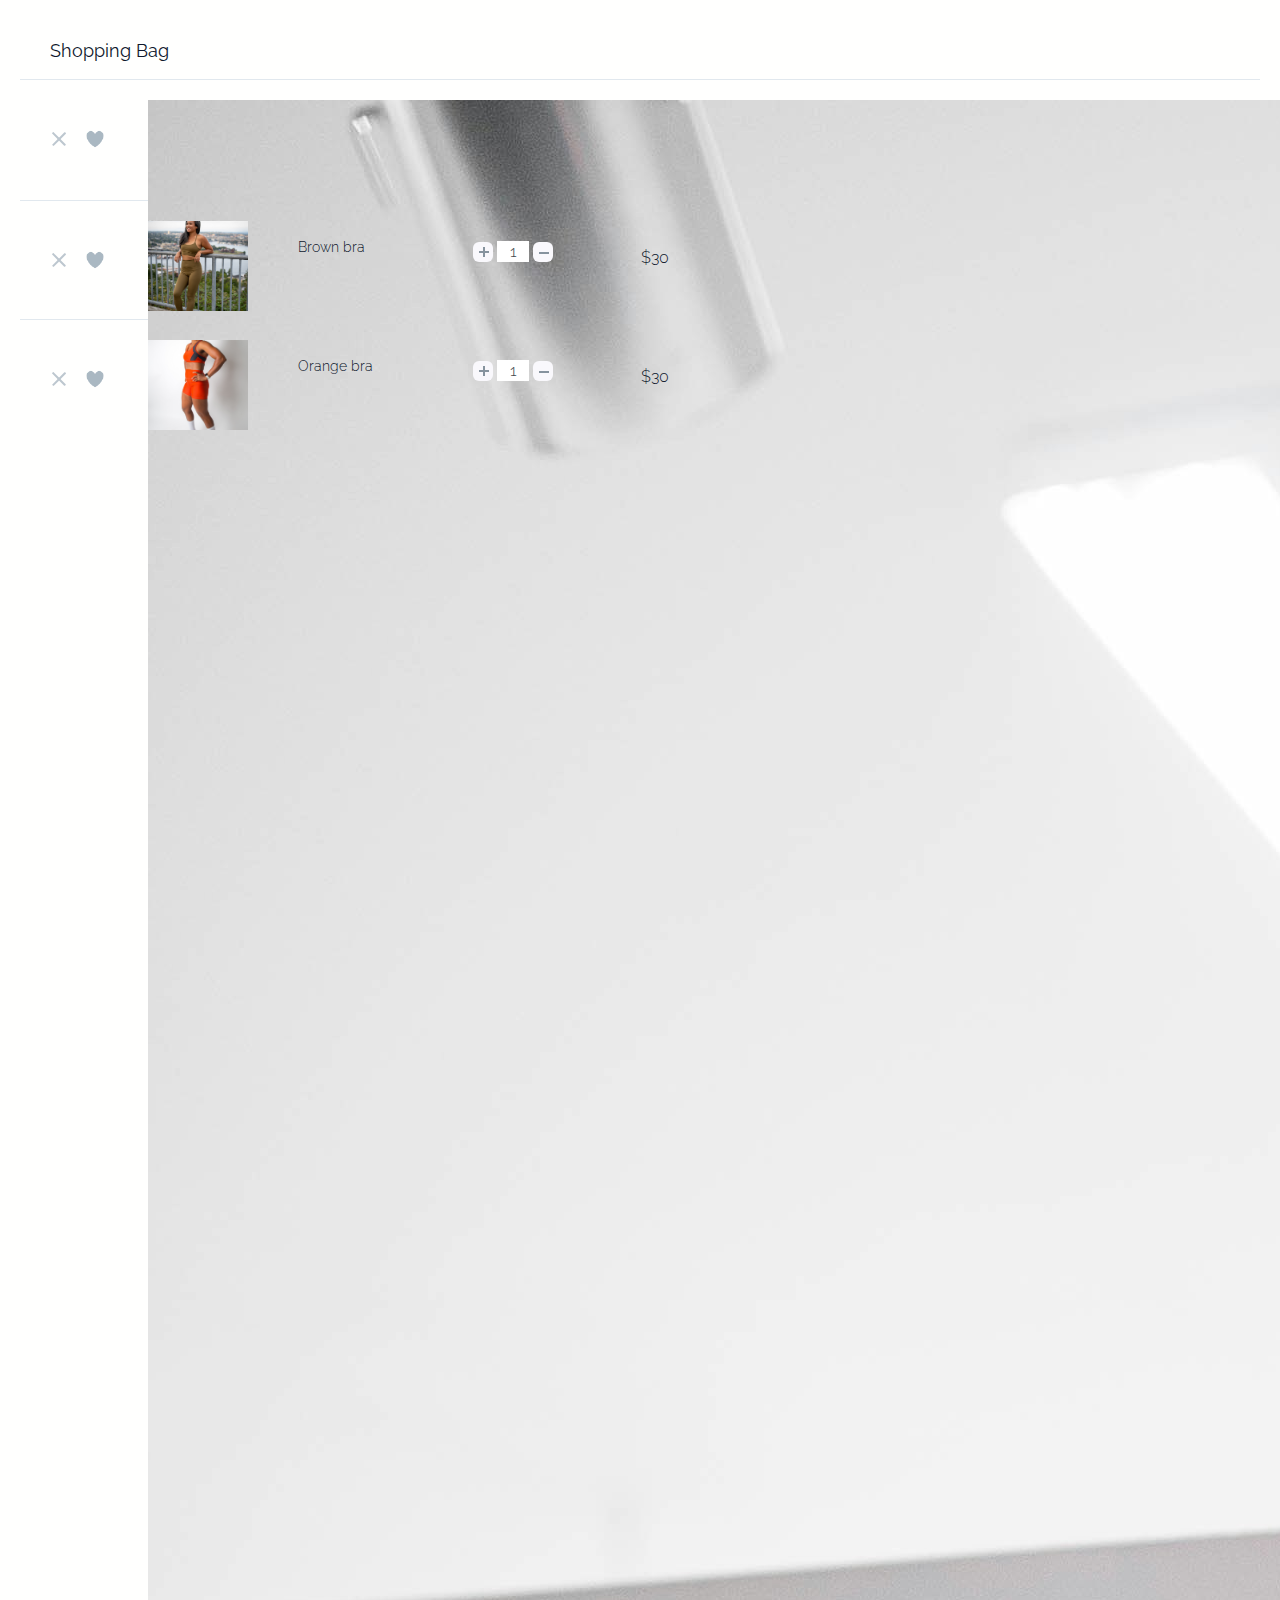
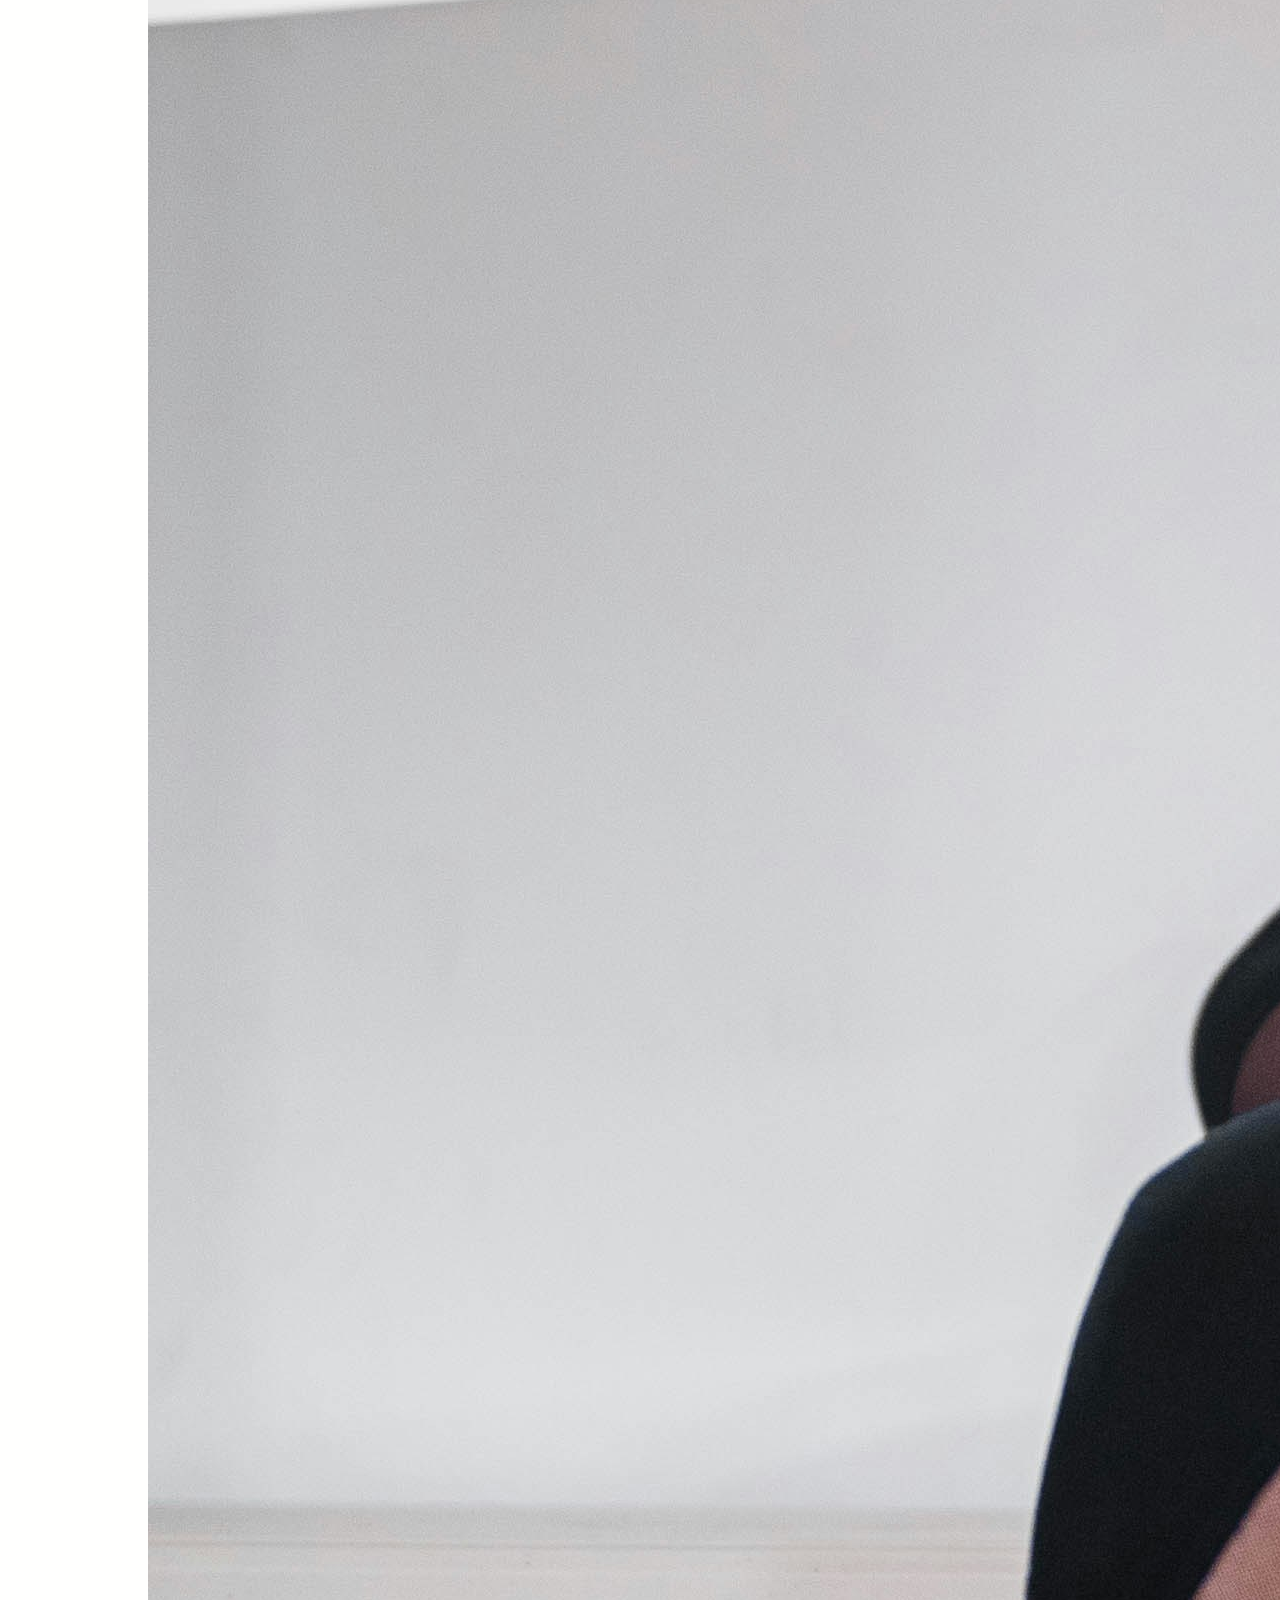
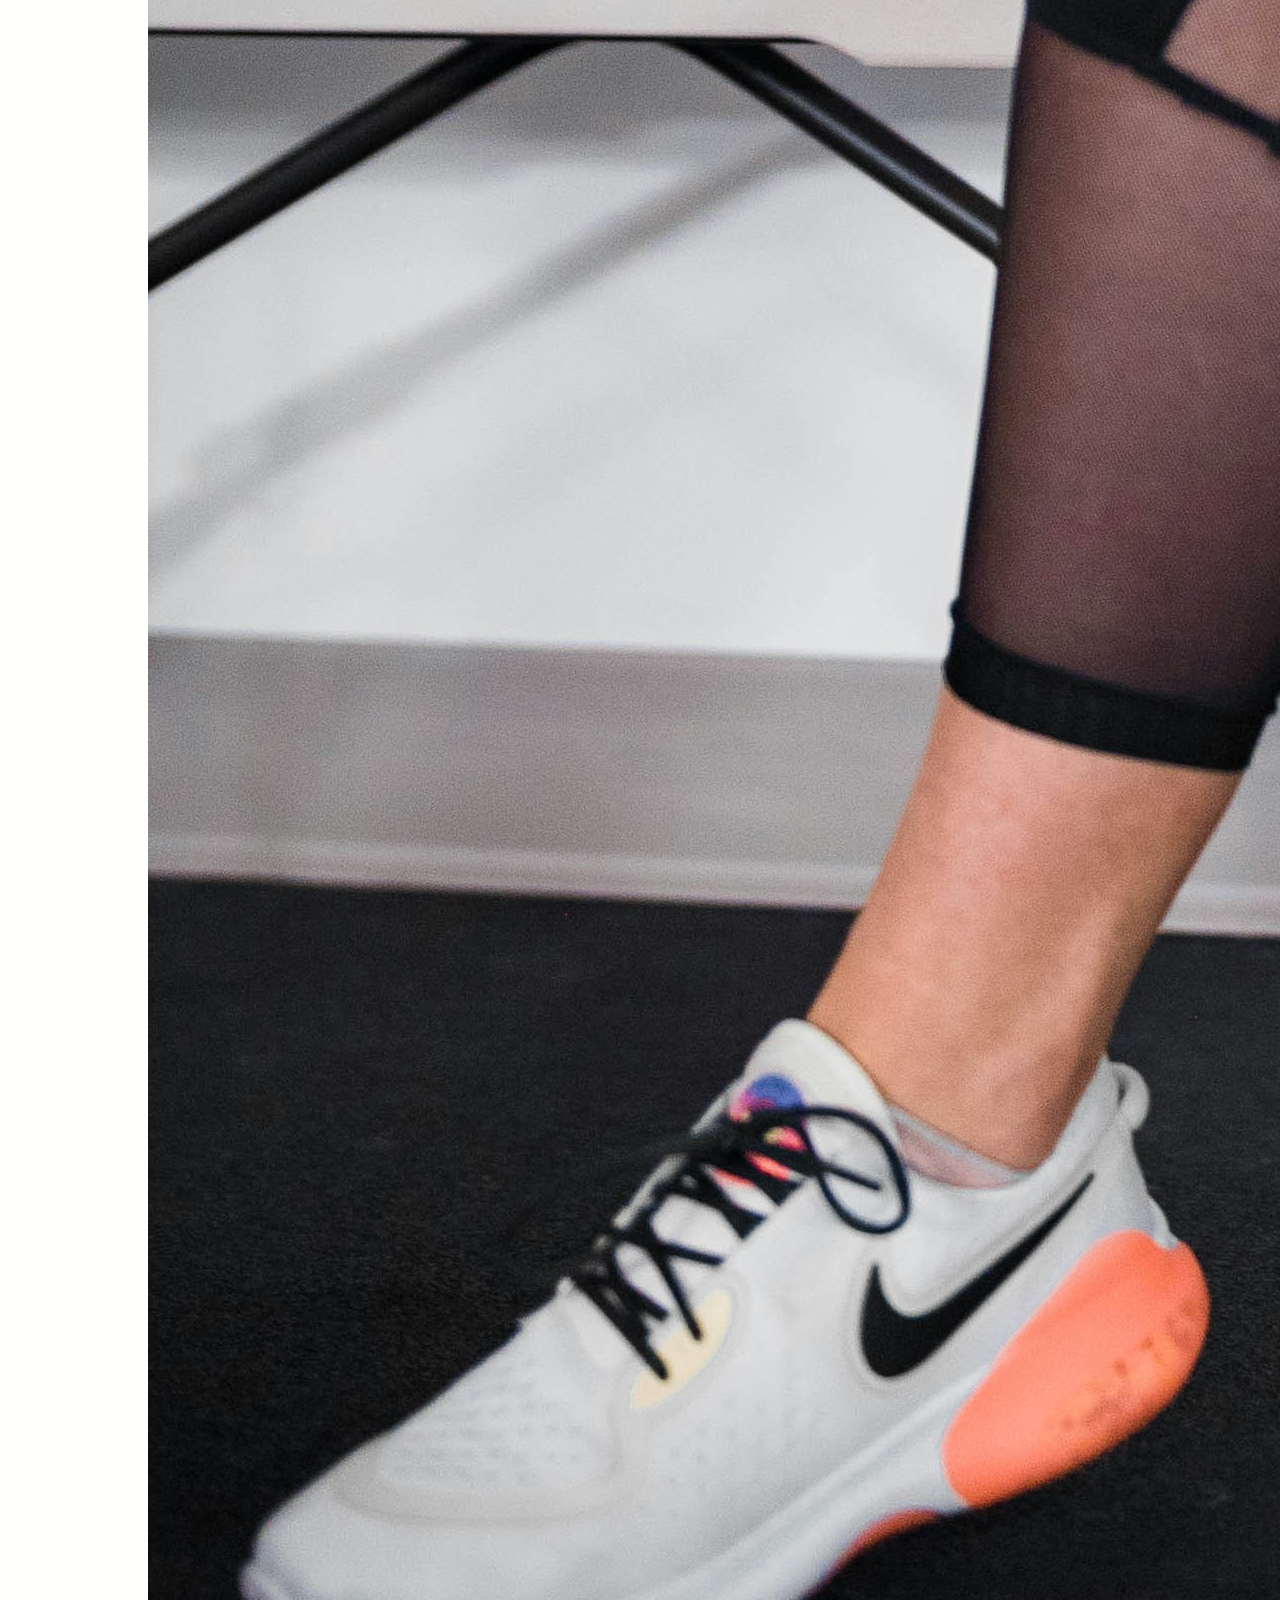
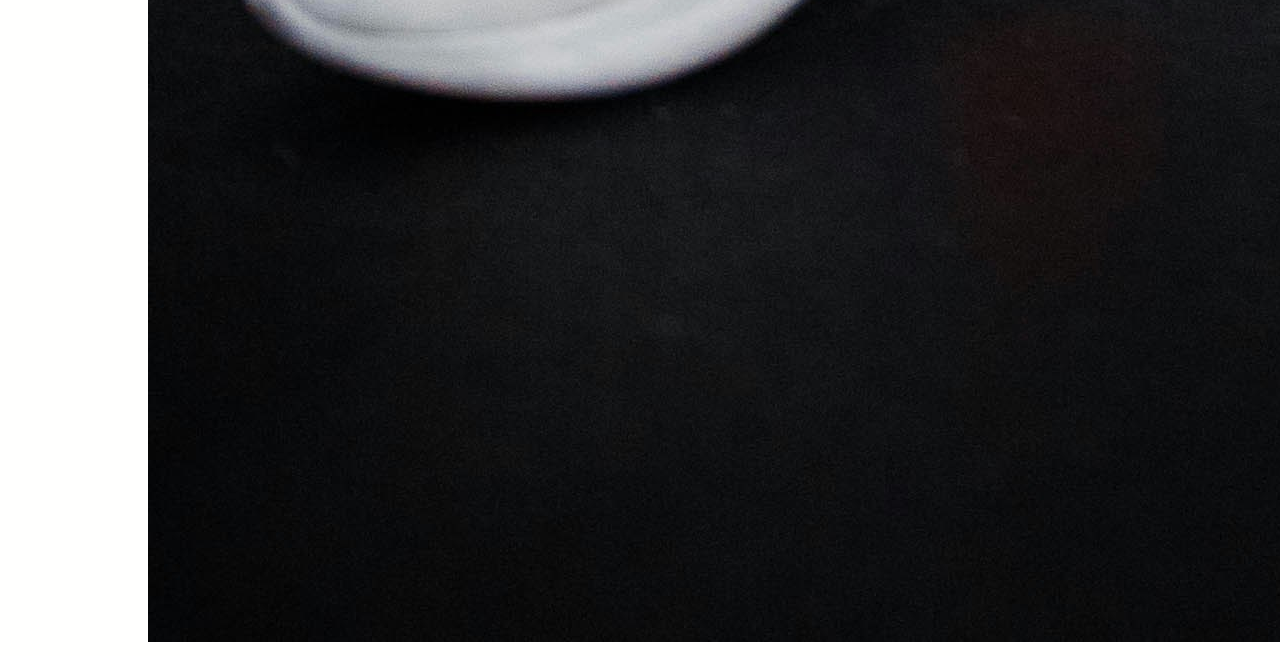
<file: cart.html>
<!DOCTYPE html>
<html>
  <head>
    <meta charset="utf-8">
    <meta name="viewport" content="width=device-width, initial-scale=1">
    <title>Shopping Cart</title>

    <link rel="stylesheet" href="./stylesheet/styleCart.css" media="screen" title="no title" charset="utf-8">
    <script src="https://code.jquery.com/jquery-2.2.4.js" charset="utf-8"></script>
    <meta name="robots" content="noindex,follow" />
  </head>
  <body>
   <!-- <div class="shopping-cart"> -->
      
      <div class="title">
        Shopping Bag
      </div>

      <!-- Product #1 -->
      <div class="item">
        <div class="buttons">
          <span class="delete-btn"></span>
          <span class="like-btn"></span>
        </div>

        <div class="image">
            <img style= "object-fit: cover; padding-bottom: 10px;" class="one" src="img/black bra.jpg">
        </div>

        <div class="description">
          <span>Black bra</span>
        </div>

        <div class="quantity">
          <button class="plus-btn" type="button" name="button">
            <img src="./img/plus.svg" alt="" />
          </button>
          <input type="text" name="name" value="1">
          <button class="minus-btn" type="button" name="button">
            <img src="./img/minus.svg" alt="" />
          </button>
        </div>

        <div class="total-price">$30</div>
      </div>

      <!-- Product #2 -->
      <div class="item">
        <div class="buttons">
          <span class="delete-btn"></span>
          <span class="like-btn"></span>
        </div>

        <div class="image">
          <img style= "object-fit: cover; padding-bottom: 10px;" src="./img/brown bra.jpg" width="100" height="100"/>
        </div>

        <div class="description">
          <span>Brown bra</span>

        </div>

        <div class="quantity">
          <button class="plus-btn" type="button" name="button">
            <img src="./img/plus.svg" alt="" />
          </button>
          <input type="text" name="name" value="1">
          <button class="minus-btn" type="button" name="button">
            <img src="./img/minus.svg" alt="" />
          </button>
        </div>

        <div class="total-price">$30</div>
      </div>
       <!-- Product #3 -->
    <div class="item">
        <div class="buttons">
          <span class="delete-btn"></span>
          <span class="like-btn"></span>
        </div>

        <div class="image">
            <img style= "object-fit: cover; padding-bottom: 10px;"  src="img/april-laugh-AnRXqrUs5qk-unsplash.jpg" width="100" height="100">
        </div>

        <div class="description">
          <span>Orange bra</span>
        </div>

        <div class="quantity">
          <button class="plus-btn" type="button" name="button">
            <img src="./img/plus.svg" alt="" />
          </button>
          <input type="text" name="name" value="1">
          <button class="minus-btn" type="button" name="button">
            <img src="./img/minus.svg" alt="" />
          </button>
        </div>

        <div class="total-price">$30</div>
      </div>

    <!--</div>-->



    <script type="text/javascript">
      $('.minus-btn').on('click', function(e) {
    		e.preventDefault();
    		var $this = $(this);
    		var $input = $this.closest('div').find('input');
    		var value = parseInt($input.val());

    		if (value > 1) {
    			value = value - 1;
    		} else {
    			value = 0;
    		}

        $input.val(value);

    	});

    	$('.plus-btn').on('click', function(e) {
    		e.preventDefault();
    		var $this = $(this);
    		var $input = $this.closest('div').find('input');
    		var value = parseInt($input.val());

    		if (value < 100) {
      		value = value + 1;
    		} else {
    			value =100;
    		}

    		$input.val(value);
    	});

      $('.like-btn').on('click', function() {
        $(this).toggleClass('is-active');
      });
    </script>
  </body>
</html>
</file>
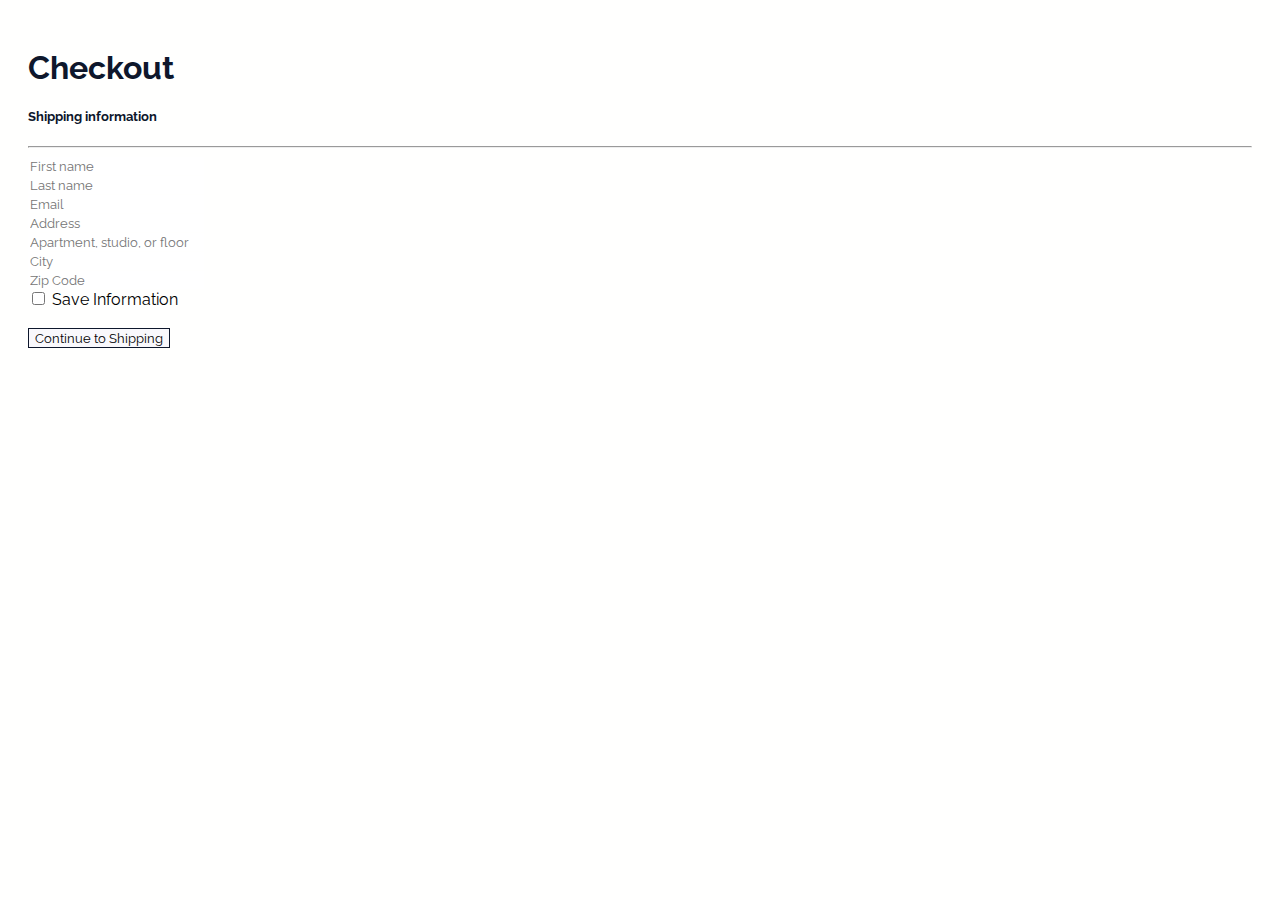
<file: checkout.html>
<!DOCTYPE html>
<html lang="en">
    <head>
        <meta charset="UTF-8">
        <meta name="viewport" content="width=device-width, initial-scale=1.0">
        <title>Checkout</title>
        <link href="stylesheet/styleCheckout.css" rel="stylesheet" type="text/css"/>
        <link href="https://cdn.jsdelivr.net/npm/bootstrap@5.3.2/dist/css/bootstrap.min.css" rel="stylesheet" integrity="sha384-T3c6CoIi6uLrA9TneNEoa7RxnatzjcDSCmG1MXxSR1GAsXEV/Dwwykc2MPK8M2HN" crossorigin="anonymous">
    </head>
    <body>
        <h1>Checkout</h1>
        <h5>Shipping information</h5>
        <hr>
        <form>
            <div class="row">
                <div class="col-md-4">
                    <input type="text" class="form-control" placeholder="First name" aria-label="First name">
                    <br/>   
                </div>
                <div class="col-md-4">
                    <input type="text" class="form-control" placeholder="Last name" aria-label="Last name">
                    <br/>   
                </div>
            </div>
        
            <div class="col-md-4">
                <input type="email" class="form-control" id="inputEmail4" placeholder="Email">
                <br/>  
            </div>
                
            <div class="col-10">
                <input type="text" class="form-control" id="inputAddress" placeholder="Address">
                <br/>  
            </div>

            <div class="col-md-4">
                <input type="text" class="form-control" id="inputAddress2" placeholder="Apartment, studio, or floor">
                <br/>  
            </div>

            <div class="col-md-4">
                <input type="text" class="form-control" id="inputCity" placeholder="City ">
                <br/>  
            </div>
                
            <div class="col-md-4">
                <input type="text" class="form-control" id="inputZip" placeholder="Zip Code">
                <br/>  
            </div>

            <div class="col-12">
                <div class="form-check">
                  <input class="form-check-input" type="checkbox" id="gridCheck">
                  <label class="form-check-label" for="gridCheck">
                    Save Information
                  </label>
                </div>
                <br/>
            </div>
                
            <div class="col-12" id = "submit"> 
                <button type=button class="btn btn-light" onClick="parent.location='shipping.html'">Continue to Shipping</button> 
            </div>
            
        </form>
    </body>
</html>
</file>
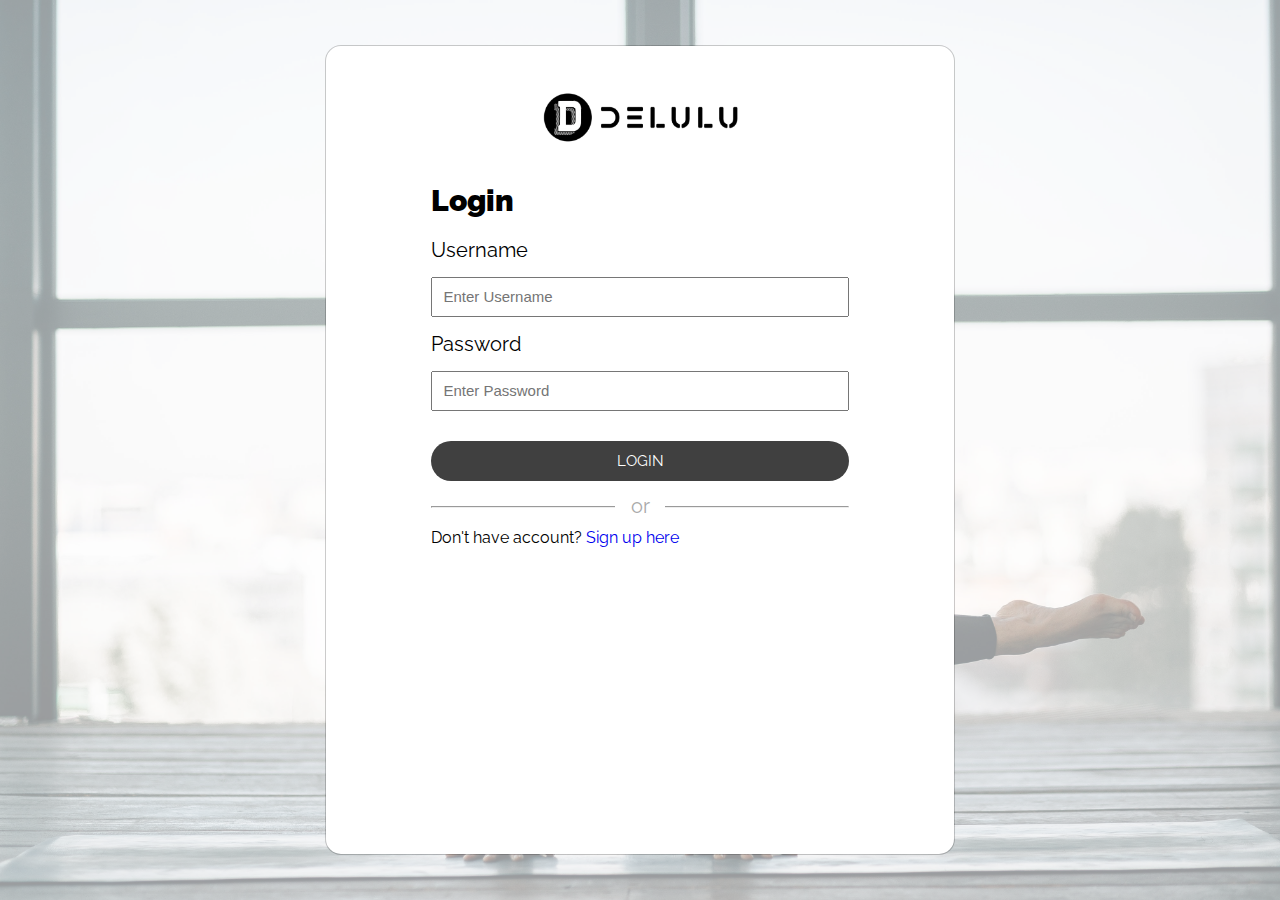
<file: login.html>
<!DOCTYPE html>
<html>
<head>
  <meta name="viewport" content="width=device-width, initial-scale=1">
  <link href="stylesheet/styleLog.css" rel="stylesheet" type="text/css"/>
  <title>Login</title>
</head>
<body>
  <div class="indexBackground">
    <div class="slideshow-container"></div>
    <div class="indexform">
      <div id="first">
        <div class="logo">
          <img src="img/logo.png" alt="Logo" class="img">
        </div>
        <h1>Login</h1>
          <div class="form-group">
            <label for="username">Username</label>
            <p><input type="text" name="username" id="username" class="form-control" placeholder="Enter Username"></p>
          </div>
          <div class="form-group">
            <label for="password">Password</label>
            <p><input type="password" name="password" id="password" class="form-control" placeholder="Enter Password"></p>
          </div>
          <div class="submit btn">
            <a href="index.html"><button type="submit" class="mybtn"><text>Login</text></button></a>   
          </div>
          <div class="login-or">
            <hr class="hr-or">
            <span class="span-or">or</span>
          </div>
          <div class="form-group">
            <p class="text-center"><text>Don't have account? <a href="signup.html">Sign up here</a></text></p>
        </div>
      </div>
    </div>
  </div>

  <script>
    document.addEventListener('DOMContentLoaded', function () {
    const images = [
      'img/img1.jpg',
      'img/img2.jpg',
      'img/img3.jpg',
      'img/img4.jpg',
      'img/img5.jpg',
      'img/img6.jpg',
      'img/img7.jpg'
    ];

    let currentImageIndex = 0;
    const slideshowContainer = document.querySelector('.slideshow-container');

    function changeImage() {
      const nextImageIndex = (currentImageIndex + 1) % images.length;
      const currentImage = document.createElement('img');
      currentImage.src = images[currentImageIndex];
      currentImage.classList.add('slideshow-image', 'fade-in');

      slideshowContainer.appendChild(currentImage);

      setTimeout(() => {
          currentImage.style.opacity = '0.4';
          setTimeout(() => {
              currentImage.style.opacity = '0';
              currentImage.remove();
              currentImageIndex = nextImageIndex;
              changeImage();
          }, 4000); // Change image every 4 seconds
      }, 20); // Show image after a short delay
    }

      changeImage();

    });
  </script>
  


</body>
</html>
</file>
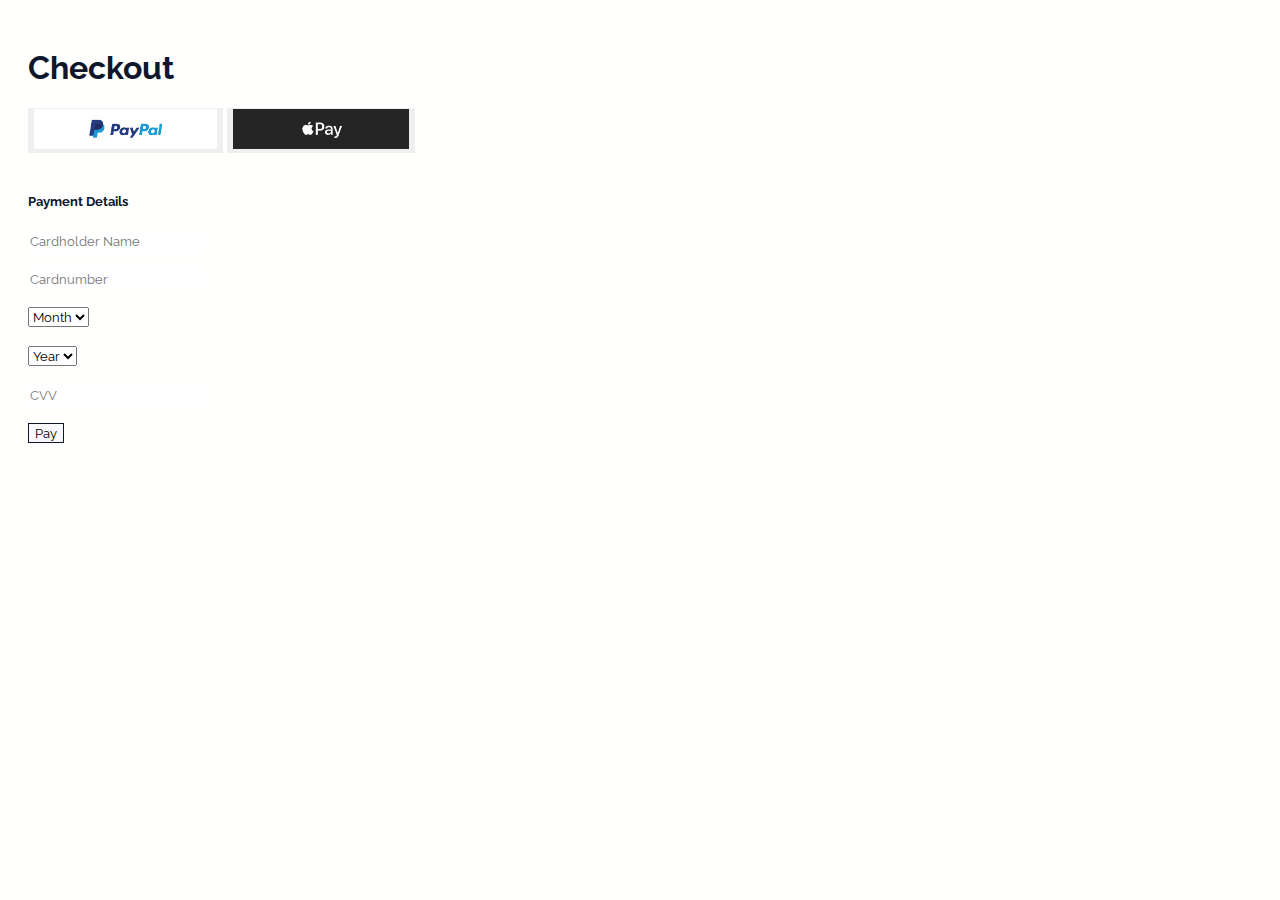
<file: payment.html>
<!DOCTYPE html>
<html lang="en">
    <head>
        <meta charset="UTF-8">
        <meta name="viewport" content="width=device-width, initial-scale=1.0">
        <title>Checkout</title>
        <link href="stylesheet/styleCheckout.css" rel="stylesheet" type="text/css"/>
        <link href="https://cdn.jsdelivr.net/npm/bootstrap@5.3.2/dist/css/bootstrap.min.css" rel="stylesheet" integrity="sha384-T3c6CoIi6uLrA9TneNEoa7RxnatzjcDSCmG1MXxSR1GAsXEV/Dwwykc2MPK8M2HN" crossorigin="anonymous">
    </head>

    <body>
        <h1>Checkout</h1>
        <button style="border: none;" type="button" ><img style="height: 40px;  width: 100%;" src="img/paypal.png"  /></button>
        <button style="border: none;" type="button" ><img style="height: 40px;  width: 100%;" src="img/apple.png" /></button>
        <br><br>
        <h5>Payment Details</h5>
        <form>
            <div class="col-md-6">
                <input type="email" class="form-control" id="inputName" placeholder="Cardholder Name">
              </div>
              <br>
              <div class="col-md-6">
                <input type="password" class="form-control" id="inputNum" placeholder="Cardnumber">
            </div>
            <br>
            <div class="row g-3">
                <div class="col-md-4">
                    <select id="inputMonth" class="form-select">
                    <option selected>Month</option>
                    <option>01</option>
                    <option>02</option>
                    <option>03</option>
                    <option>04</option>
                    <option>05</option>
                    <option>06</option>
                    <option>07</option>
                    <option>08</option>
                    <option>09</option>
                    <option>10</option>
                    <option>11</option>
                    <option>12</option>
                    </select>
                </div>
                <br>
                <div class="col-md-4">
                <select id="inputYear" class="form-select">
                    <option selected>Year</option>
                    <option>23</option>
                    <option>24</option>
                    <option>25</option>
                    <option>26</option>
                    <option>27</option>
                    <option>28</option>
                    <option>29</option>
                    <option>30</option>
                </select>
                </div>
                <br>
                <div class="col-md-2">
                <input type="text" class="form-control" id="inputCVV" placeholder="CVV">
                </div>
            </div>
            <br>
            <div class="col-12" id="submit">
                <button type=button class="btn btn-light" onClick="parent.location='success.html'">Pay</button>
            </div>
          </form>
    </body>
</html>
</file>
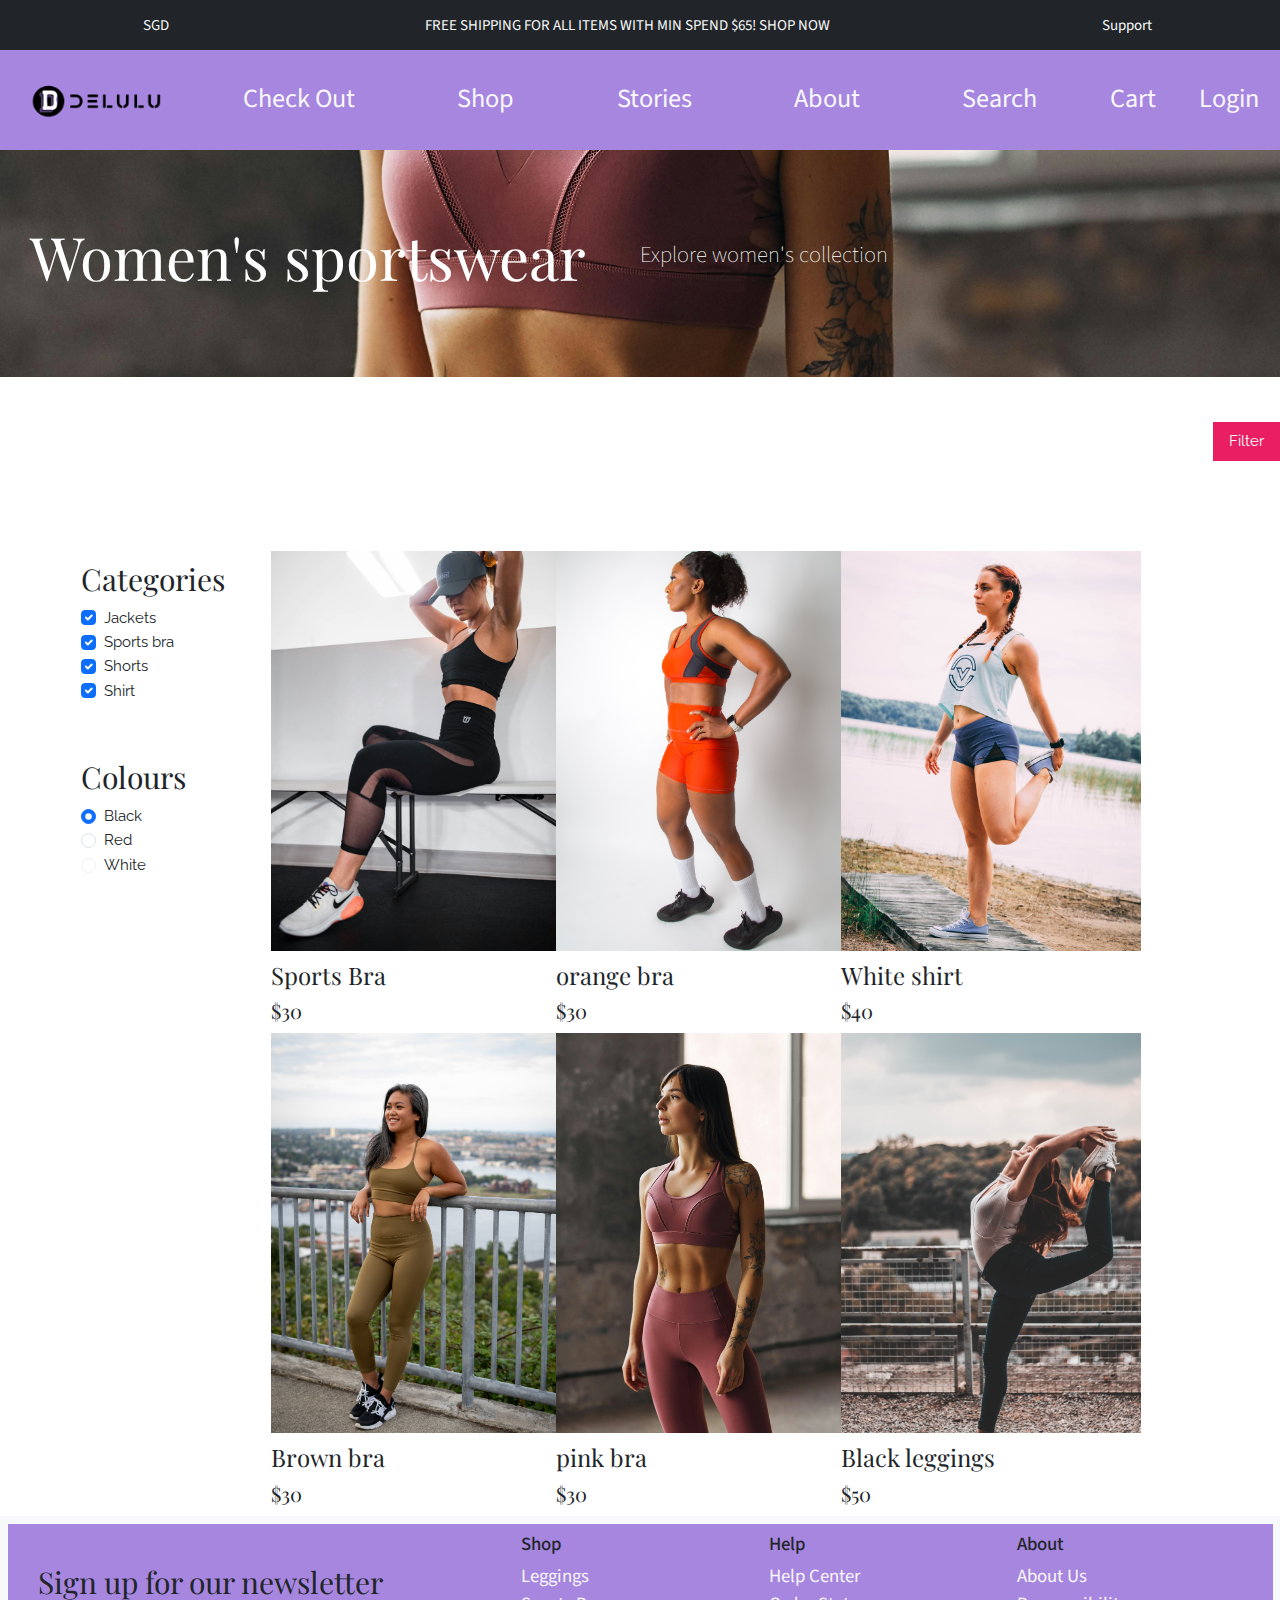
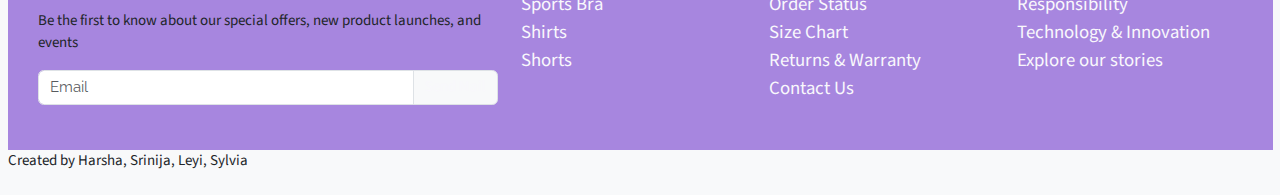
<file: product catalog.html>
<!DOCTYPE html>
<html lang="en">
<head>
  <title>Product Description</title>
  <meta charset="utf-8">
  <meta name="viewport" content="width=device-width, initial-scale=1">
  <link href="https://cdn.jsdelivr.net/npm/bootstrap@5.3.2/dist/css/bootstrap.min.css" rel="stylesheet">
  <script src="https://cdn.jsdelivr.net/npm/bootstrap@5.3.2/dist/js/bootstrap.bundle.min.js"></script>
  <link rel="stylesheet" href="https://www.w3schools.com/w3css/4/w3.css">
  <link rel="stylesheet" type="text/css" href="catalogue.css" />
  <style>
    @import url('https://fonts.googleapis.com/css2?family=Raleway:ital,wght@0,100;0,200;0,400;1,300&display=swap');
    
    
    *{
        font-family: 'Raleway', sans-serift;
    }
     .main-content {
            padding: 2em;
        }
        
        a:hover:before,
        a:hover:after{
        transform: translate(0,0);
        opacity: 1;
        }

        a:hover {
            text-shadow: 0px 0px 6px rgba(255, 255, 255, 1);
            -webkit-box-shadow: 0px 5px 40px -10px rgba(0, 0, 0, 0.57);
            -moz-box-shadow: 0px 5px 40px -10px rgba(0,0,0,0.57);
            transition: all 0.4s ease 0s;
        }
  .fakeimg {
    height: 200px;
    background: #aaa;
  }
  .formcheck
  {
    right:0px;
  }
  img.one{
    height:400px;
    width:300px;
    object-fit: cover;

  }
  
  .button
  {
    background: #a786df;
  }
  #NavigationBar, #Footer {
            background-color: #a786df;
            
        }
        #NavigationBar a, #Footer a{
            color: #f9f8fc;
        }
  </style>
</head>
<body>
  <div class="w-25">
    <iframe src="cart.html" id="shoppingCart" style="width: 400px; height: 1000px; display: none;"></iframe>
</div>
    <header>
        <div id="DiscountBar" class="d-flex justify-content-around w-100 bg-dark" style="height: 50px;">
            <p id="Prices" class="text-light text-center pt-3 ps-3">SGD</p>
            <p id="Discount" class="text-light pt-3">FREE SHIPPING FOR ALL ITEMS WITH MIN SPEND $65! SHOP NOW</p>
            <p id="Support" class="text-light text-center pt-3 ps-3">Support    </p>
        </div>
        <div id="NavigationBar" class="d-flex justify-content-between align-items-center w-100" style="height: 100px;">
            <a href="index.html" class="d-flex align-items-center justify-content-center flex-shrink-0" style="flex-basis: 15%; max-width: 15%;">
                <img src="img/logo.png" style="width: 100%; height: 100%; object-fit: cover;">
            </a>
        
            <div class="d-flex justify-content-around flex-grow-1" style="flex-basis: 70%;">
                <a href="checkout.html" class="text-decoration-none fs-3 text-center flex-fill p-2">Check Out</a>
                <a href="product catalog.html" class="text-decoration-none fs-3 text-center flex-fill p-2">Shop</a>
                <a href="#" class="text-decoration-none fs-3 text-center flex-fill p-2">Stories</a>
                <a href="#" class="text-decoration-none fs-3 text-center flex-fill p-2">About</a>
                <a href="#" class="text-decoration-none fs-3 text-center flex-fill p-2">Search</a>
            </div>
        
            <div class="d-flex justify-content-end flex-shrink-0" style="flex-basis: 15%; max-width: 15%;">
                <a onclick="gotoCart()" class="text-decoration-none fs-3 text-center p-2 flex-fill">Cart</a>
                <a href="/" class="text-decoration-none fs-3 text-center p-2 flex-fill">Login</a>
            </div>
        </div>
        
    </header>
    <main class="wrapper">
        <section class="hero">
        <h1>Women's sportswear
        </h1>
          <article>
            <p>Explore women's collection</p>
          </article>
          
        </section>

<br></br>

   <div class="w3-dropdown-hover w3-right">
    <button class="w3-button w3-pink">Filter</button>
    <div class="w3-dropdown-content w3-bar-block w3-border" style="right:0">
      <a href="#" class="w3-bar-item w3-button">Most Popular</a>
      <a href="#" class="w3-bar-item w3-button">Latest</a>
      <a href="#" class="w3-bar-item w3-button">High to Low</a>
      <a href="#" class="w3-bar-item w3-button">Low to high</a>
    </div>
  </div>
  <div class="w3-clear"></div>
  <br></br>
<div class="container mt-5">
  <div class="row">
    <div class="col-sm-2">
        <h2>Categories</h2>
        <div class="form-check">
            <input class="form-check-input" type="checkbox" id="check1" name="option1" value="something" checked>
            <label class="form-check-label">Jackets</label>
          </div>
          <div class="form-check">
            <input class="form-check-input" type="checkbox" id="check1" name="option1" value="something" checked>
            <label class="form-check-label">Sports bra</label>
          </div>
          <div class="form-check">
            <input class="form-check-input" type="checkbox" id="check1" name="option1" value="something" checked>
            <label class="form-check-label">Shorts</label>
          </div>
          <div class="form-check">
            <input class="form-check-input" type="checkbox" id="check1" name="option1" value="something" checked>
            <label class="form-check-label">Shirt</label>
          </div>
          <br></br>
          <h2>Colours</h2>
      <div class="form-check">
        <input type="radio" class="form-check-input" id="radio1" name="optradio" value="option1" checked>Black
        <label class="form-check-label" for="radio1"></label>
      </div>
      <div class="form-check">
        <input type="radio" class="form-check-input" id="radio2" name="optradio" value="option2">Red
        <label class="form-check-label" for="radio2"></label>
      </div>
      <div class="form-check">
        <input type="radio" class="form-check-input" disabled>White
        <label class="form-check-label"></label>
      </div>
     
      </div>
      
    
     <div class="col-sm-3">
        <div class="black">
            <img class="one" src="img/black bra.jpg">
        </div>
        <h3>Sports Bra</h3>
        <h4>$30</h4>
      
        <div class="black">
            <img class="one" src="img/brown bra (2).jpg">
        </div>
        <h3>Brown bra</h3>
        <h4>$30</h4>
        
      </div>
      <div class="col-sm-3">
        <div class="black">
            <img class="one" src="img/orange bra.jpg">
        </div>
        <h3>orange bra</h3>
        <h4>$30</h4>
        <div class="black">
            <img class="one" src="img/pink bra.jpg">
        </div>
        <h3>pink bra</h3>
        <h4>$30</h4>
      </div>
      <div class="col-sm-3">
        <div class="black">
            <img class="one" src="img/white shirt.jpg">
        </div>
        <h3>White shirt</h3>
        <h4>$40</h4>
        <div class="black">
            <img class="one" src="img/black leggings.jpg">
        </div>
        <h3>Black leggings</h3>
        <h4>$50</h4>
      </div>
        
    </div>
   
</div>


<footer class="bg-light p-2">
    <div id="Footer" class="d-flex p-2">
        <div id="Newsletter" class=" w-50 p-4">
            <h2>Sign up for our newsletter</h2>
            <p class="text-start ">Be the first to know about our special offers, new product launches, and events</p>
            <div class="input-group mb-3">
                <input type="text" class="form-control" placeholder="Email" aria-label="Email" aria-describedby="basic-addon2">
                <a href = "mailto: gudivada.srinija@yahoo.com ?
                cc = rmanbayjm@gmail.com & bcc = abc@gmail.com &
                ubject = Please Follow Us" class="input-group-text text-decoration-none">Send Mail </a>
              </div>
            
        </div>
        <div id="Shop" class="d-flex flex-column mb-3 w-25">
            <p class="fw-medium fs-5 text-start mb-1">Shop</p>
            <a href="" class="text-start fs-5 text-decoration-none">Leggings</a>
            <a href="" class="text-start fs-5 text-decoration-none">Sports Bra</a>
            <a href="" class="text-start fs-5 text-decoration-none">Shirts</a>
            <a href="" class="text-start fs-5 text-decoration-none">Shorts</a>
        </div>
        <div id="Help" class="d-flex flex-column mb-3  w-25">
            <p class="fw-medium fs-5 text-start mb-1">Help</p>
            <a href="" class="text-start fs-5 text-decoration-none">Help Center</a>
            <a href="" class="text-start fs-5 text-decoration-none">Order Status</a>
            <a href="" class="text-start fs-5 text-decoration-none">Size Chart</a>
            <a href="" class="text-start fs-5 text-decoration-none">Returns & Warranty</a>
            <a href="" class="text-start fs-5 text-decoration-none">Contact Us</a>
        </div>
        <div id="About" class="d-flex flex-column mb-3  w-25">
            <p class="fw-medium fs-5 text-start mb-1">About</p>
            <a href="" class="text-start fs-5 text-decoration-none">About Us</a>
            <a href="" class="text-start fs-5 text-decoration-none">Responsibility</a>
            <a href="" class="text-start fs-5 text-decoration-none">Technology & Innovation</a>
            <a href="" class="text-start fs-5 text-decoration-none">Explore our stories</a>
        </div>
    </div>
    <p>Created by Harsha, Srinija, Leyi, Sylvia</p>
</footer>



</body>
<script>
  function gotoCart(){
      document.getElementById("shoppingCart").className += "d-block";
  }
</script>

</html>
</file>
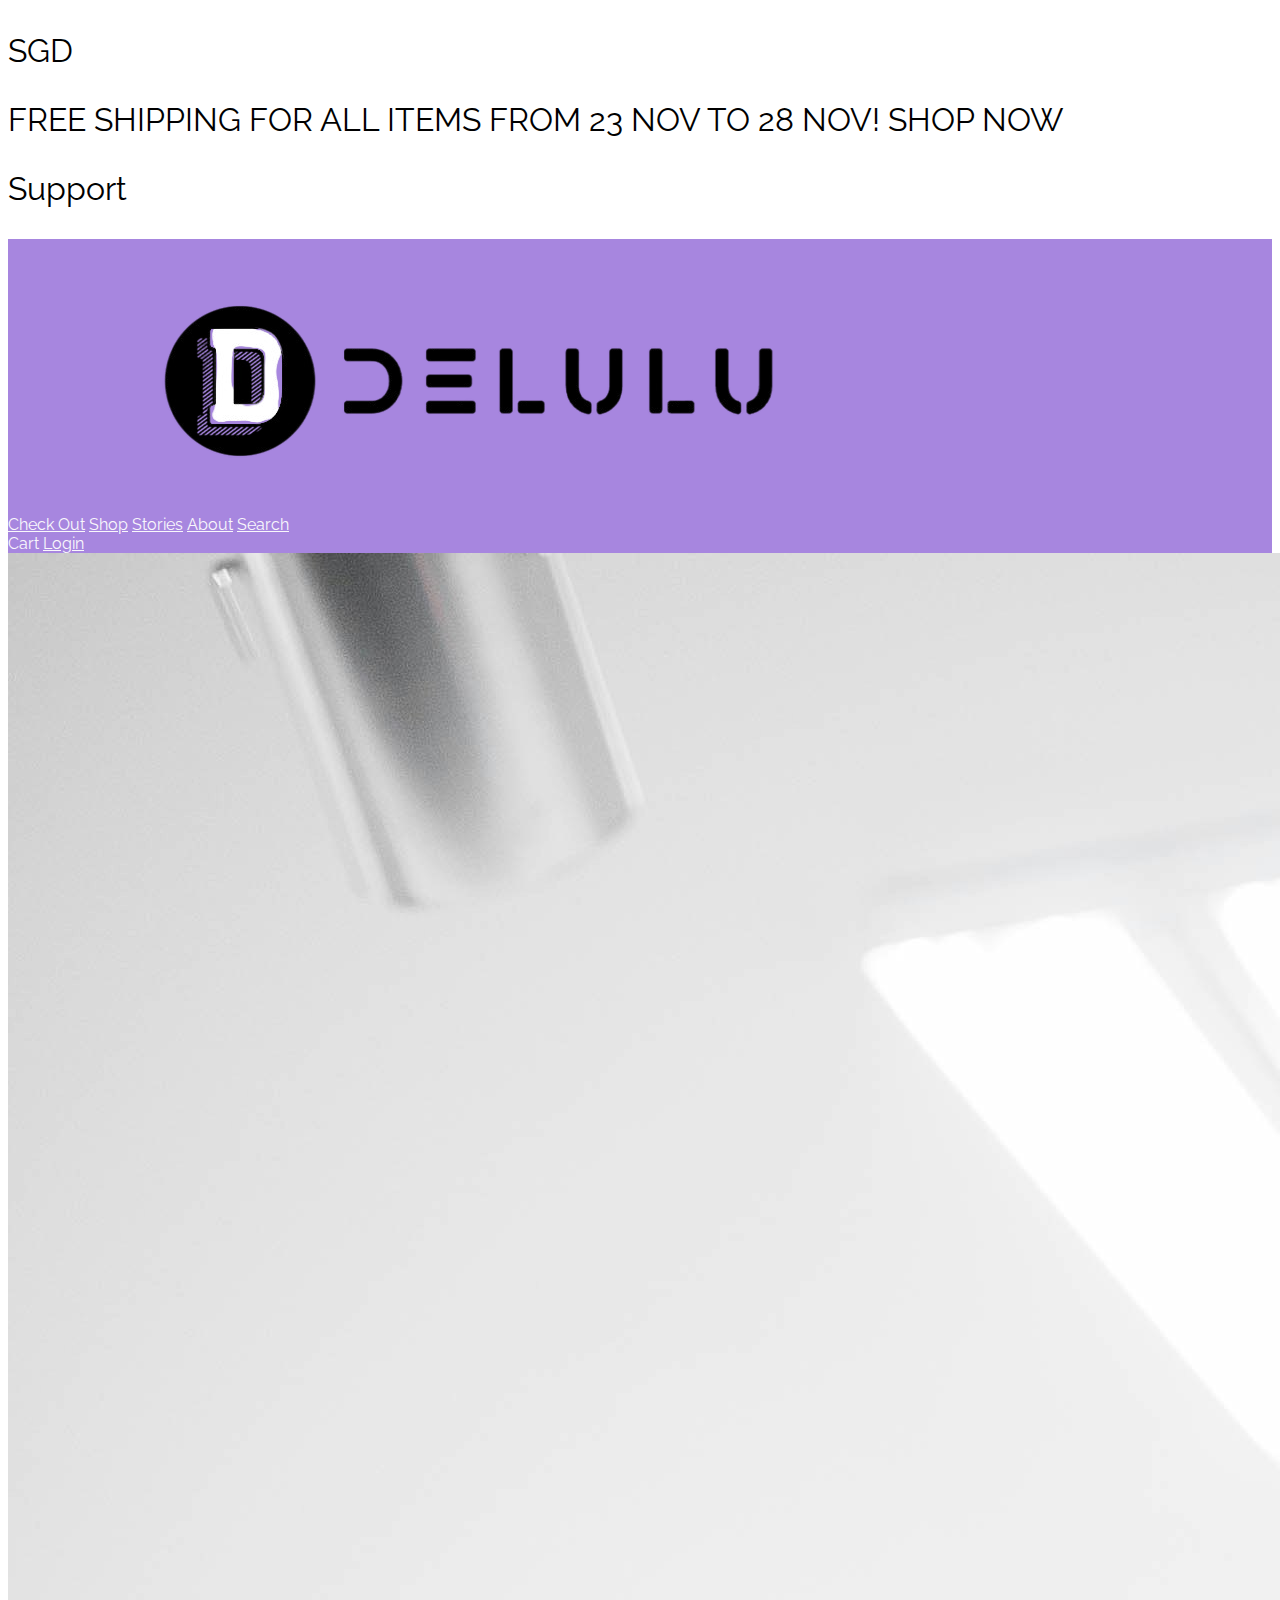
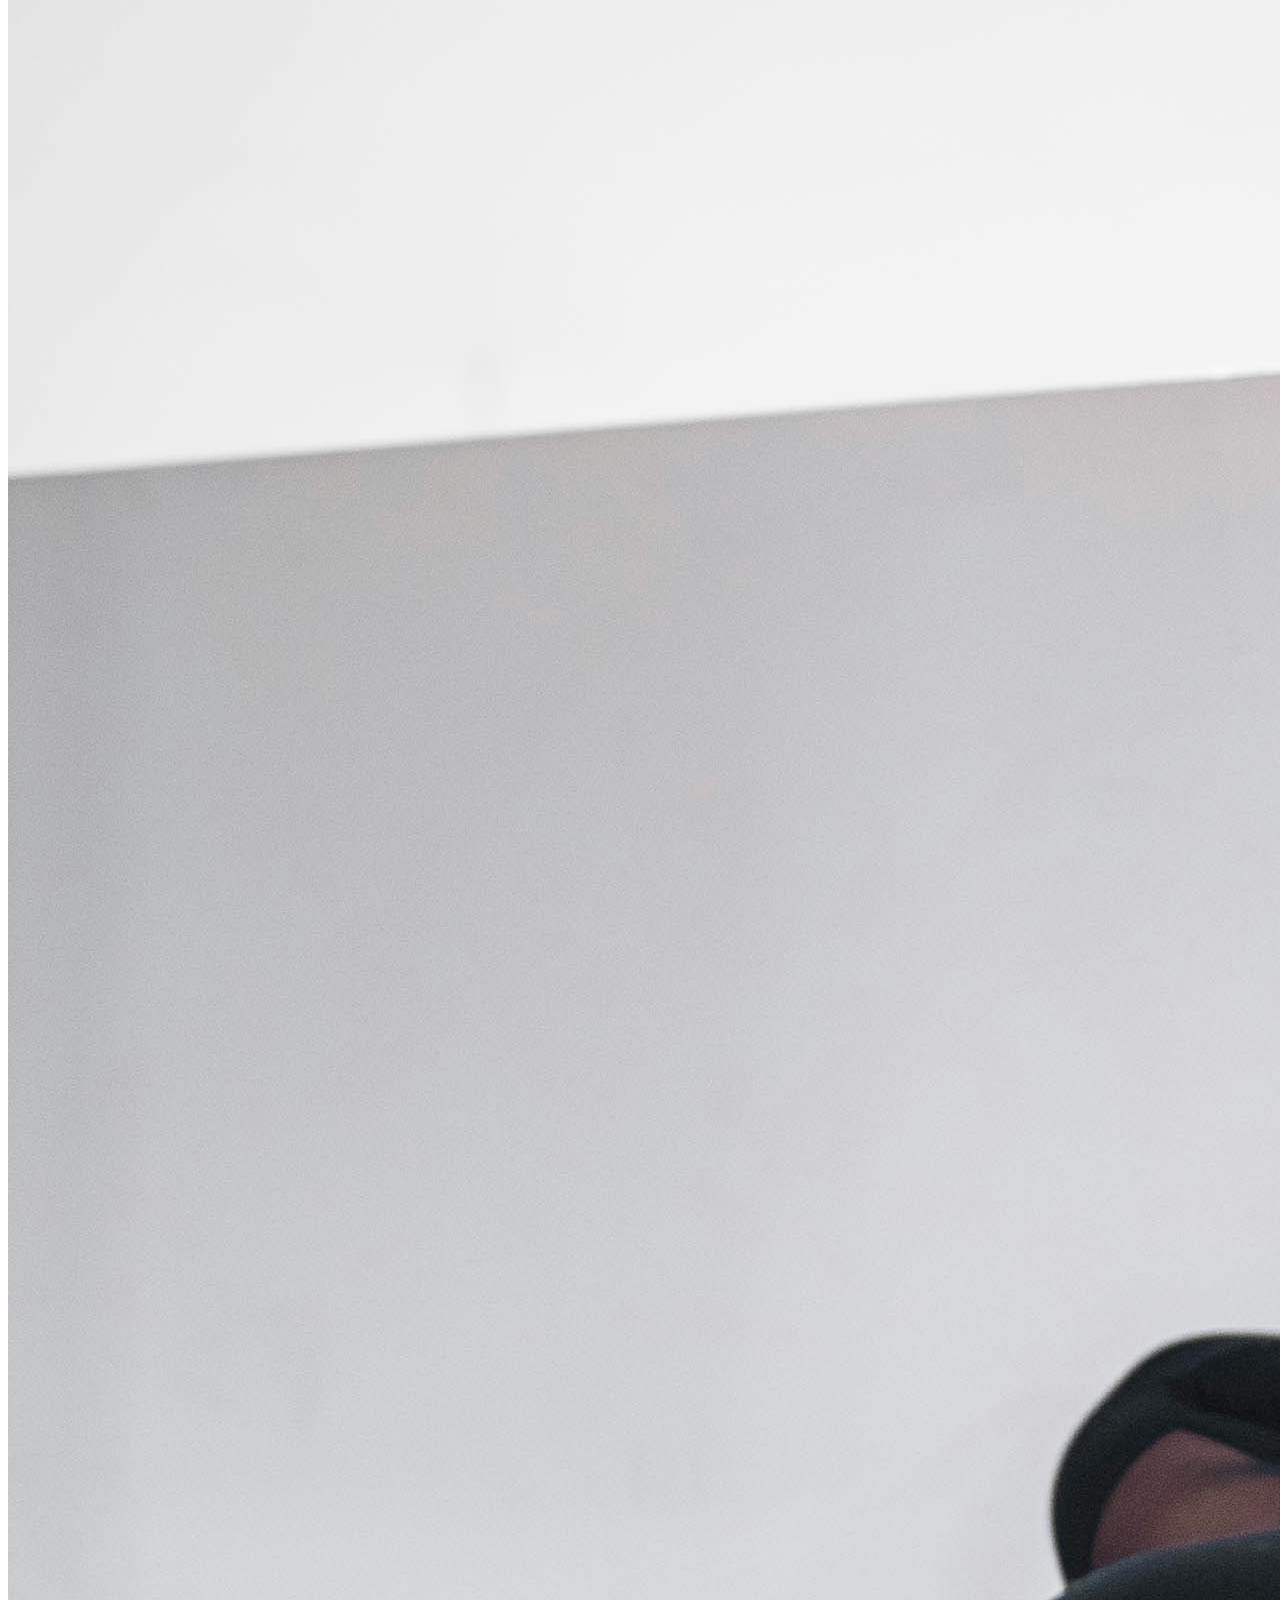
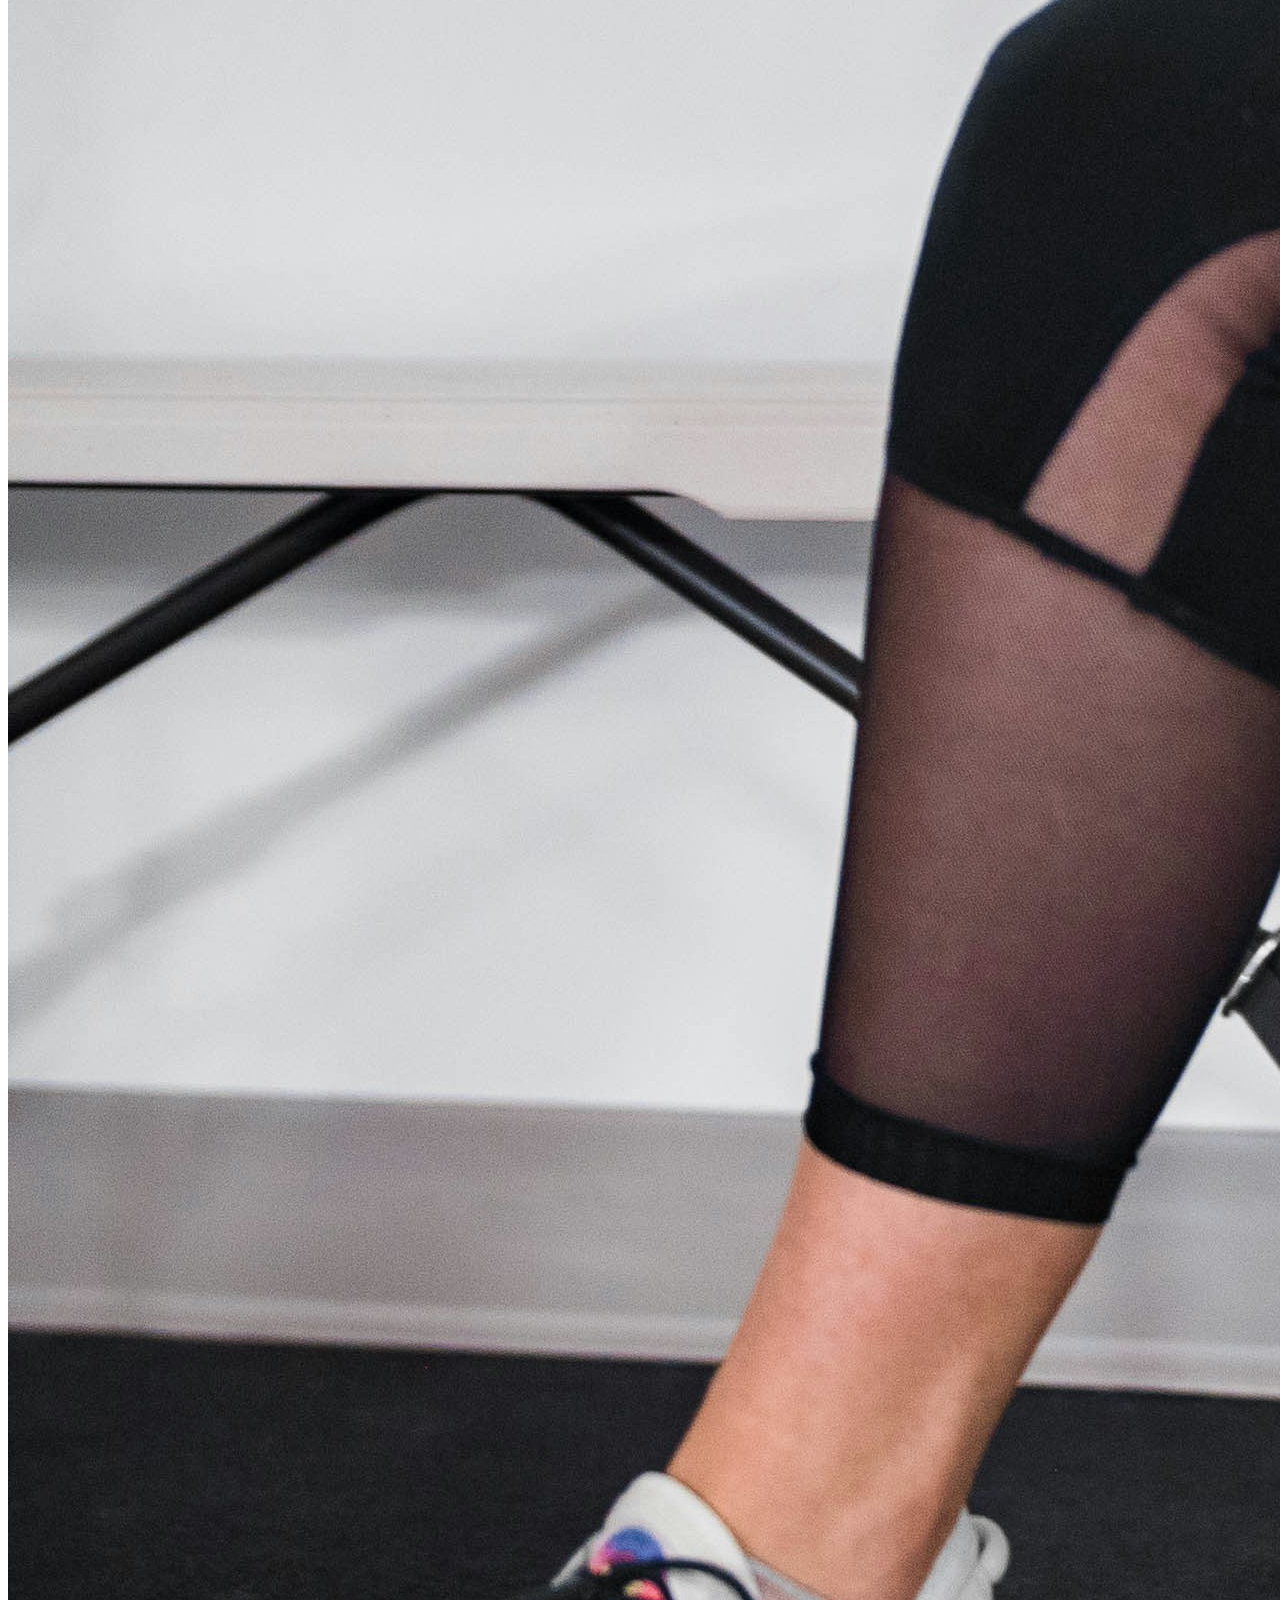
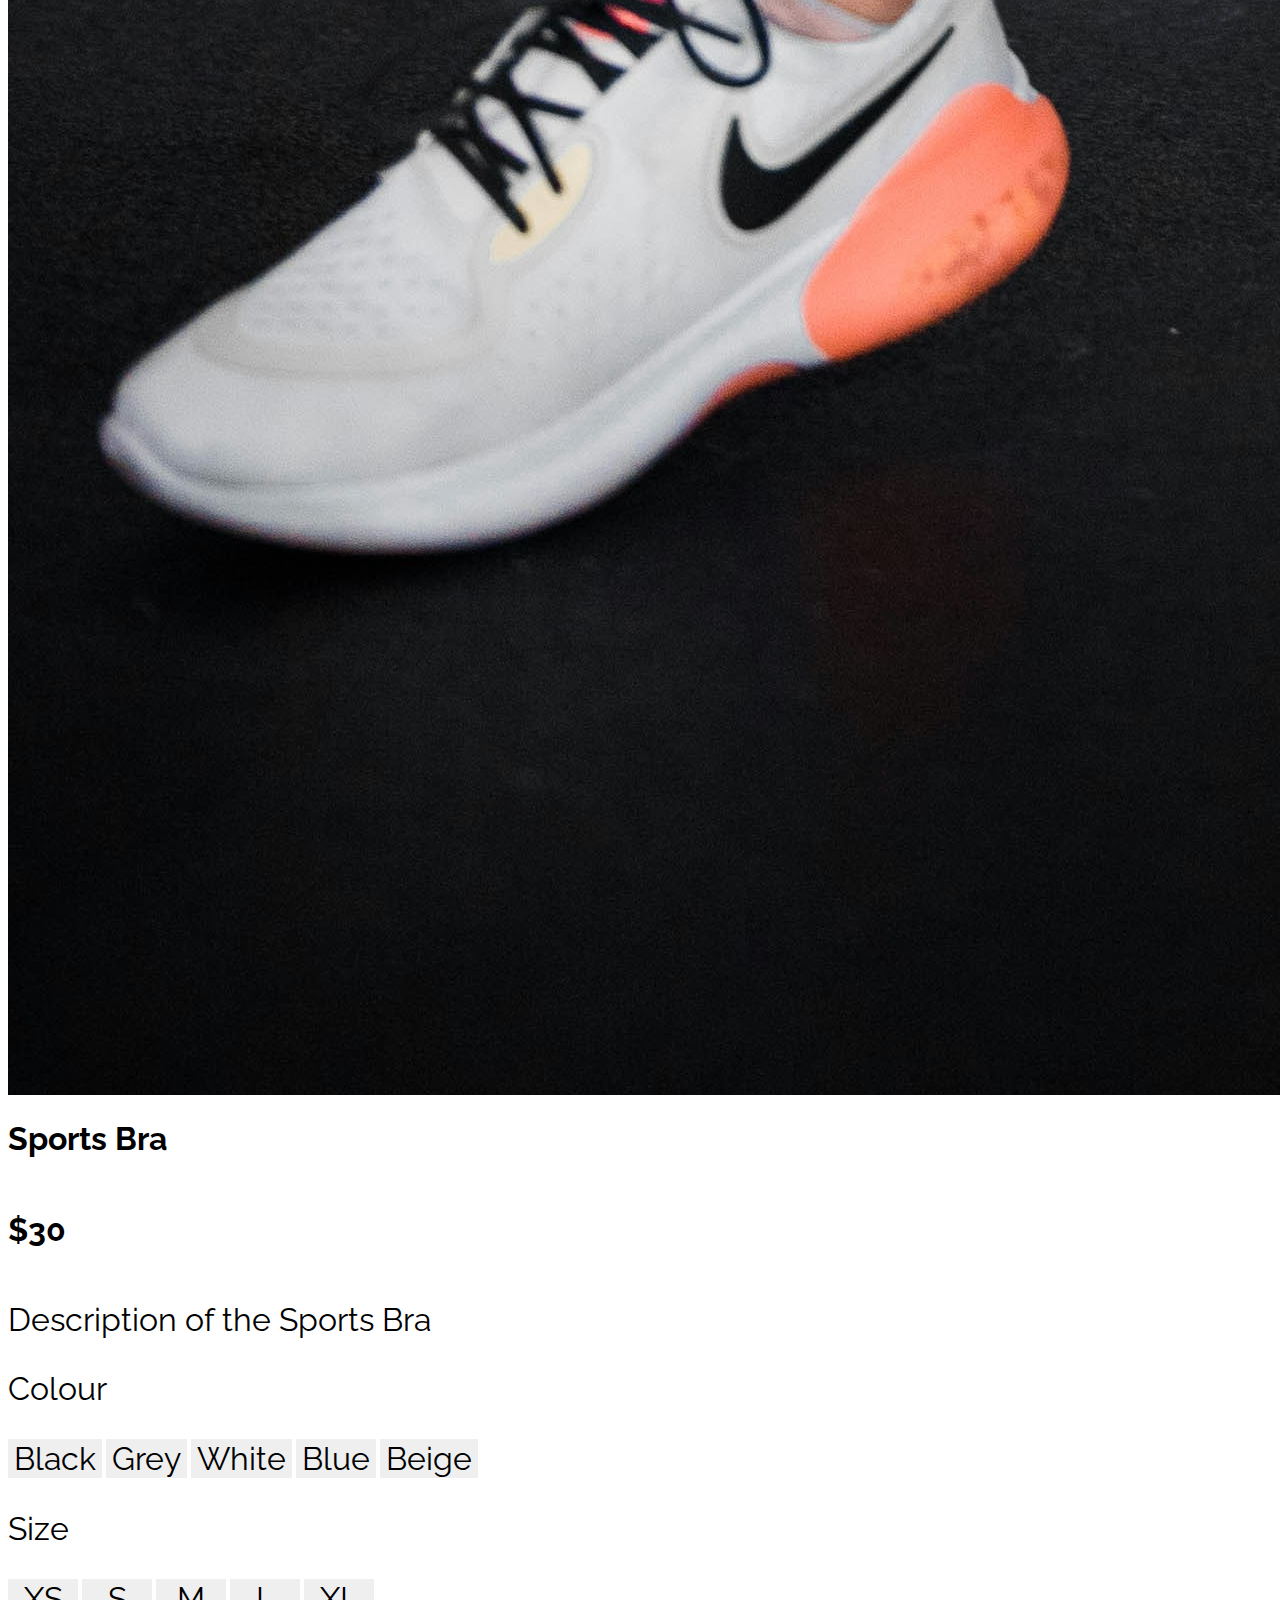
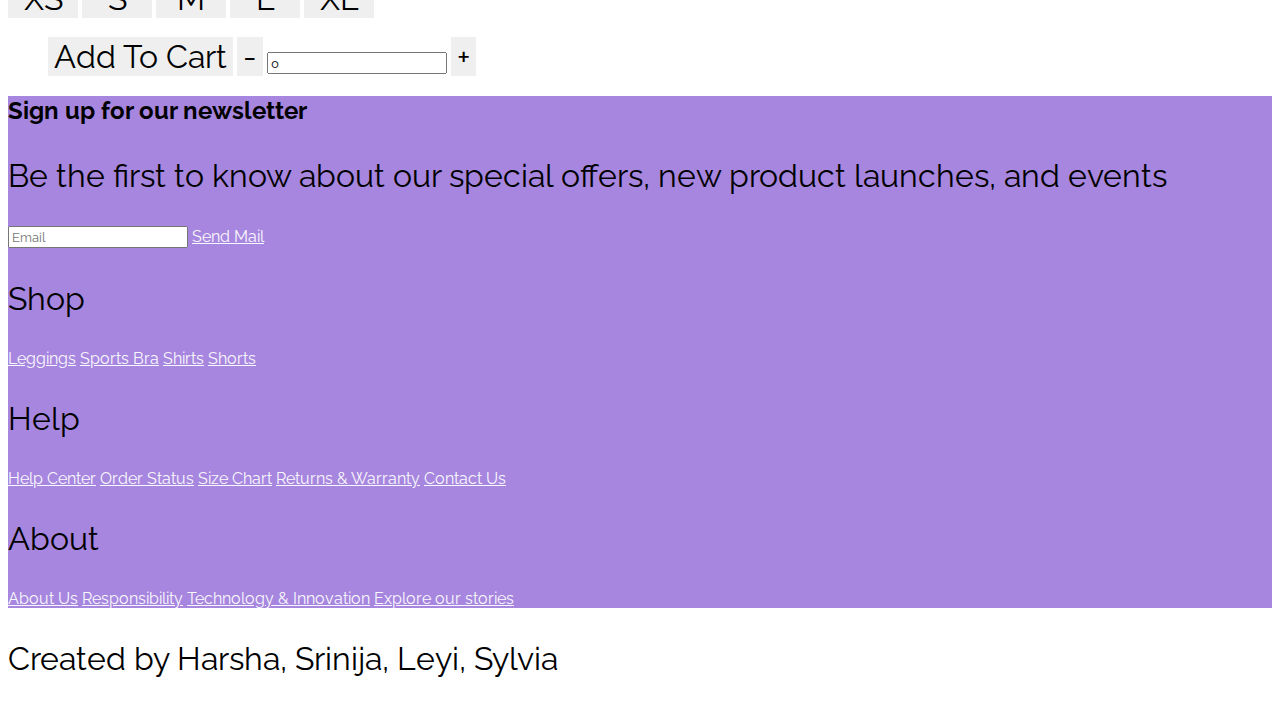
<file: product.html>
<!DOCTYPE html>
<html>
    <head>
        <meta charset="UTF-8">
        <meta name="viewport" content="width=device-width, initial-scale=1.0">
        <title>Product</title>
        <link href="https://cdn.jsdelivr.net/npm/bootstrap@5.3.2/dist/css/bootstrap.min.css" rel="stylesheet" integrity="sha384-T3c6CoIi6uLrA9TneNEoa7RxnatzjcDSCmG1MXxSR1GAsXEV/Dwwykc2MPK8M2HN" crossorigin="anonymous">
        <style>
            @import url('https://fonts.googleapis.com/css2?family=Raleway:ital,wght@0,100;0,200;0,400;1,300&display=swap');
    
    
            *{
                font-family: 'Raleway', sans-serift;
            }
            button{
                border: 0px;
            }
            
            #Black:hover{
                color: #ffffff !important;
                background: #000000;
                transition: all 0.4s ease 0s;
            }
            #Grey:hover{
                color: #ffffff !important;
                background: #666666;
                transition: all 0.4s ease 0s;
            }
            #White:hover{
                color: #000000 !important;
                background: #ffffff;
                transition: all 0.4s ease 0s;
                border: 1px solid #000000;
            }
            #Blue:hover{
                color: #000000 !important;
                background: #4895EF;
                transition: all 0.4s ease 0s;
            }
            #Beige:hover{
                color: #000000 !important;
                background: #E3BC9A;
                transition: all 0.4s ease 0s;
            }
            button:hover{
                color: #ffffff !important;
                background: #a786df;
                border-color: #a786df !important;
                transition: all 0.4s ease 0s;
            }
            button:hover::before{
                transform: scale(1.1);
                box-shadow: 0 0 15px #a786df;
            }
            body p, body button{
                font-size: xx-large;
            }
            h5{
                font-size: xx-large;
            }
            #XS,#S,#M,#L,#XL{
                width:70px;
            }
            #AddToCart{
                margin-left: 40px;
            }
            #NavigationBar, #Footer {
            background-color: #a786df;
            
            }
            #NavigationBar a, #Footer a{
                color: #f9f8fc;
            }
        </style>
    </head>
    <header>
        <div id="DiscountBar" class="d-flex justify-content-around w-100 h-50 bg-dark">
            <p id="Prices" class="text-light text-center pt-3 ps-3">SGD</p>
            <p id="Discount" class="text-light pt-3">FREE SHIPPING FOR ALL ITEMS FROM 23 NOV TO 28 NOV! SHOP NOW</p>
            <p id="Support" class="text-light text-center pt-3 ps-3">Support    </p>
        </div>
        <div id="NavigationBar" class="d-flex justify-content-between w-100">
            <img class="w-25" src="img/logo.png">
            <div class="d-flex justify-content-start">
                <a href="checkout.html"  class="p-2 text-decoration-none fs-1 pt-5" >Check Out</a>
                <a href="/" class="p-2 text-decoration-none fs-1 pt-5" >Shop</a>
                <a href="/" class="p-2 text-decoration-none fs-1 pt-5" >Stories</a>
                <a href="/" class="p-2 text-decoration-none fs-1 pt-5" >About</a>
                <a href="/" class="p-2 text-decoration-none fs-1 pt-5" >Search</a>
            </div>
            <div class="d-flex justify-content-end">
                <a onclick="gotoCart()" class="p-2 text-decoration-none">Cart</a>
                <a href="/" class="p-2 text-decoration-none">Login</a>
            </div>
        </div>
    </header>
    <body class="w-100 m-3">
        <div class="d-flex flex-row bd-highlight mb-3">
            <div id="ProductPhoto" class="w-50 h-auto">
                <img src="img/black bra.jpg" class="w-100 h-auto">

            </div>
            <div id="ProductDetails" class="ms-4">
                <h1 id="ProductName" class="my-2">Sports Bra</h1>
                <h5 id="Price"> $30 </h5>
                <p id="Description"> Description of the Sports Bra</p>
                <p id="ColourLabel"> Colour </p>
                <button name="colours" id="Black" class="p-2 m-2" onclick="chooseColour('Black')">Black</button>
                <button name="colours" id="Grey" class="p-2 m-2" onclick="chooseColour('Grey')">Grey</button>
                <button name="colours" id="White" class="p-2 m-2" onclick="chooseColour('White')">White</button>
                <button name="colours" id="Blue" class="p-2 m-2" onclick="chooseColour('Blue')">Blue</button>
                <button name="colours" id="Beige" class="p-2 m-2" onclick="chooseColour('Beige')">Beige</button>
                <p id="Size" class="mt-5">Size</p>
                <button name="size" id="XS" class="p-2 m-2" onclick="chooseSize('XS')">XS</button>
                <button name="size" id="S" class="p-2 m-2" onclick="chooseSize('S')"> S</button>
                <button name="size" id="M" class="p-2 m-2" onclick="chooseSize('M')"> M</button>
                <button name="size" id="L" class="p-2 m-2" onclick="chooseSize('L')"> L</button>
                <button name="size" id="XL" class="p-2 m-2" onclick="chooseSize('XL')">XL</button>
                <br><br>
                <div class="input-group">
                    
                    <button id="AddToCart" class="mx-3 px-3"> Add To Cart</button> 
                    
                    <button id="decrement" class="p-2">-</button>
                    <input type="number" id="input" class="fs-3 ps-3 w-25" value="0" readonly>
                    <button id="increment">+</button>
                </div>
            </div>
        </div>
    </body>
    <footer class="bg-light p-2">
        <div id="Footer" class="d-flex p-2">
            <div id="Newsletter" class=" w-50 p-4">
                <h2>Sign up for our newsletter</h2>
                <p class="text-start ">Be the first to know about our special offers, new product launches, and events</p>
                <div class="input-group mb-3">
                    <input type="text" class="form-control" placeholder="Email" aria-label="Email" aria-describedby="basic-addon2">
                    <a href = "mailto: chenleyi7809@outlook.com ?
                    cc = chenleyi7809@outlook.com & bcc = abc@gmail.com &
                    ubject = Please Follow Us" class="input-group-text text-decoration-none">Send Mail </a>
                  </div>
                
            </div>
            <div id="Shop" class="d-flex flex-column mb-3 w-25">
                <p class="fw-medium fs-5 text-start mb-1">Shop</p>
                <a href="" class="text-start fs-5 text-decoration-none">Leggings</a>
                <a href="" class="text-start fs-5 text-decoration-none">Sports Bra</a>
                <a href="" class="text-start fs-5 text-decoration-none">Shirts</a>
                <a href="" class="text-start fs-5 text-decoration-none">Shorts</a>
            </div>
            <div id="Help" class="d-flex flex-column mb-3  w-25">
                <p class="fw-medium fs-5 text-start mb-1">Help</p>
                <a href="" class="text-start fs-5 text-decoration-none">Help Center</a>
                <a href="" class="text-start fs-5 text-decoration-none">Order Status</a>
                <a href="" class="text-start fs-5 text-decoration-none">Size Chart</a>
                <a href="" class="text-start fs-5 text-decoration-none">Returns & Warranty</a>
                <a href="" class="text-start fs-5 text-decoration-none">Contact Us</a>
            </div>
            <div id="About" class="d-flex flex-column mb-3  w-25">
                <p class="fw-medium fs-5 text-start mb-1">About</p>
                <a href="" class="text-start fs-5 text-decoration-none">About Us</a>
                <a href="" class="text-start fs-5 text-decoration-none">Responsibility</a>
                <a href="" class="text-start fs-5 text-decoration-none">Technology & Innovation</a>
                <a href="" class="text-start fs-5 text-decoration-none">Explore our stories</a>
            </div>
        </div>
        <p>Created by Harsha, Srinija, Leyi, Sylvia</p>
    </footer>

    <script>
    function chooseSize(size){
        element = document.getElementsByName("size");
        for(var i = 0; i< element.length; i++){
            element[i].className = element[i].className.replace(" bg-secondary text-light",'');
        }
        document.getElementById(size).className += ' bg-secondary text-light';
    }
    function chooseColour(colour){
        element = document.getElementsByName("colours");
        for(var i = 0; i< element.length; i++){
            element[i].className = element[i].className.replace(" bg-secondary text-light",'');
        }
        document.getElementById(colour).className += ' bg-secondary text-light';
    }

    let counter = 0;

    function increment() {
    counter++;
    }

    function decrement() {
    counter--;
    }

    function get() {
    return counter;
    }

    const inc = document.getElementById("increment");
    const input = document.getElementById("input");
    const dec = document.getElementById("decrement");

    inc.addEventListener("click", () => {
    increment();
    input.value = get();
    });

    dec.addEventListener("click", () => {
    if (input.value > 0) {
        decrement();
    }
    input.value = get();
    });
    </script>
</html>
</file>
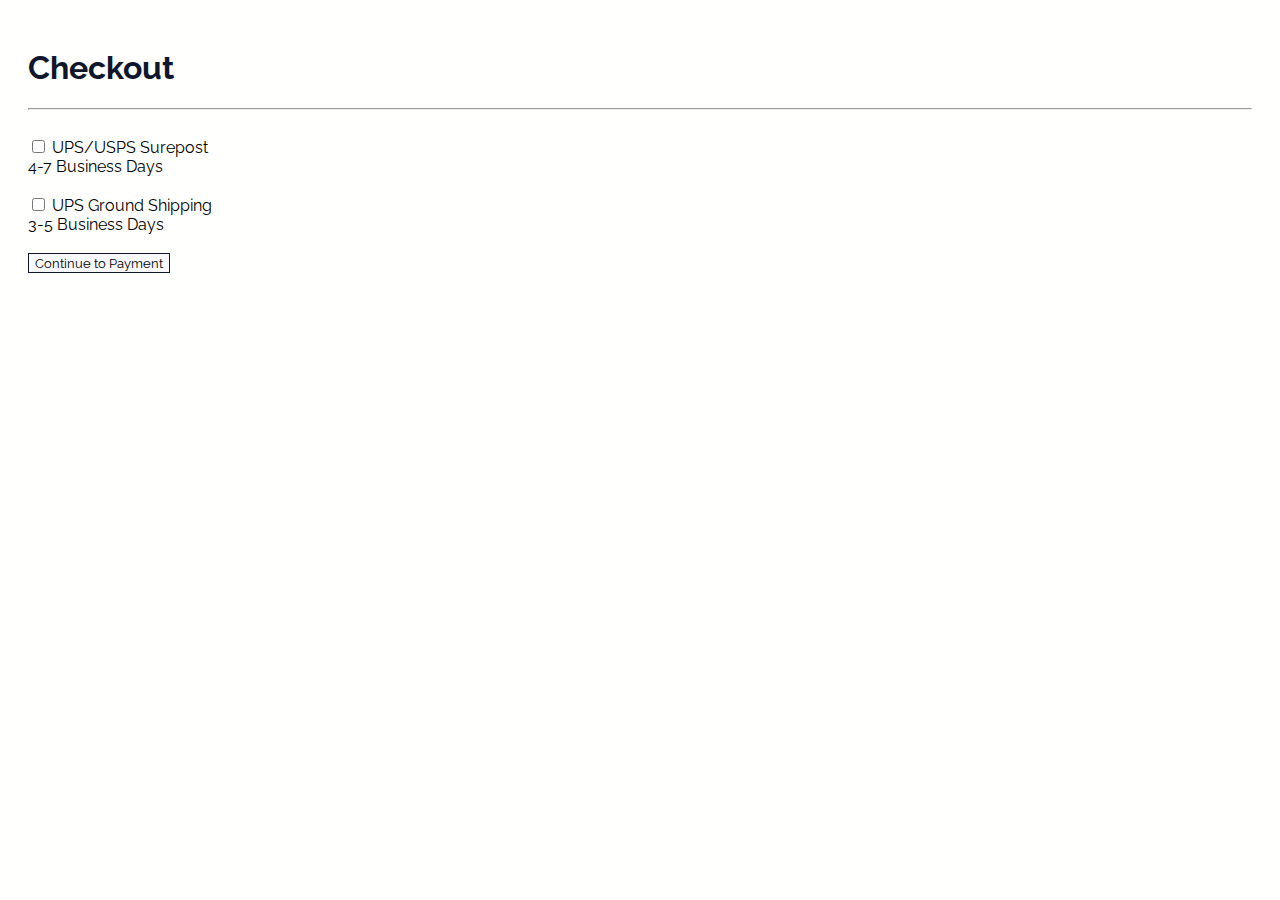
<file: shipping.html>
<!DOCTYPE html>
<html lang="en">
    <head>
        <meta charset="UTF-8">
        <meta name="viewport" content="width=device-width, initial-scale=1.0">
        <title>Checkout</title>
        <link href="stylesheet/styleCheckout.css" rel="stylesheet" type="text/css"/>
        <link href="https://cdn.jsdelivr.net/npm/bootstrap@5.3.2/dist/css/bootstrap.min.css" rel="stylesheet" integrity="sha384-T3c6CoIi6uLrA9TneNEoa7RxnatzjcDSCmG1MXxSR1GAsXEV/Dwwykc2MPK8M2HN" crossorigin="anonymous">
    </head>
    <body>
        <h1>Checkout</h1>
        <hr>
        <br>
        <div class="card w-50">
            <div class="card-body">
                <input class="form-check-input" type="checkbox" value="" id="flexCheck" >
                <label class="form-check-label" for="flexCheck">
                    UPS/USPS Surepost <br>
                    4-7 Business Days
                </label>
            </div>
        </div>
        <br>
        <div class="card w-50">
            <div class="card-body">
                <input class="form-check-input" type="checkbox" value="" id="flexCheck2" >
                <label class="form-check-label" for="flexCheck2">
                    UPS Ground Shipping <br>
                    3-5 Business Days
                </label>
            </div>
        </div>
        <br>
        <div class="col-12" id ="submit"> 
            <button type=button  class="btn btn-light" onClick="parent.location='payment.html'">Continue to Payment</button>
        </div>
    </body>
</html>
</file>
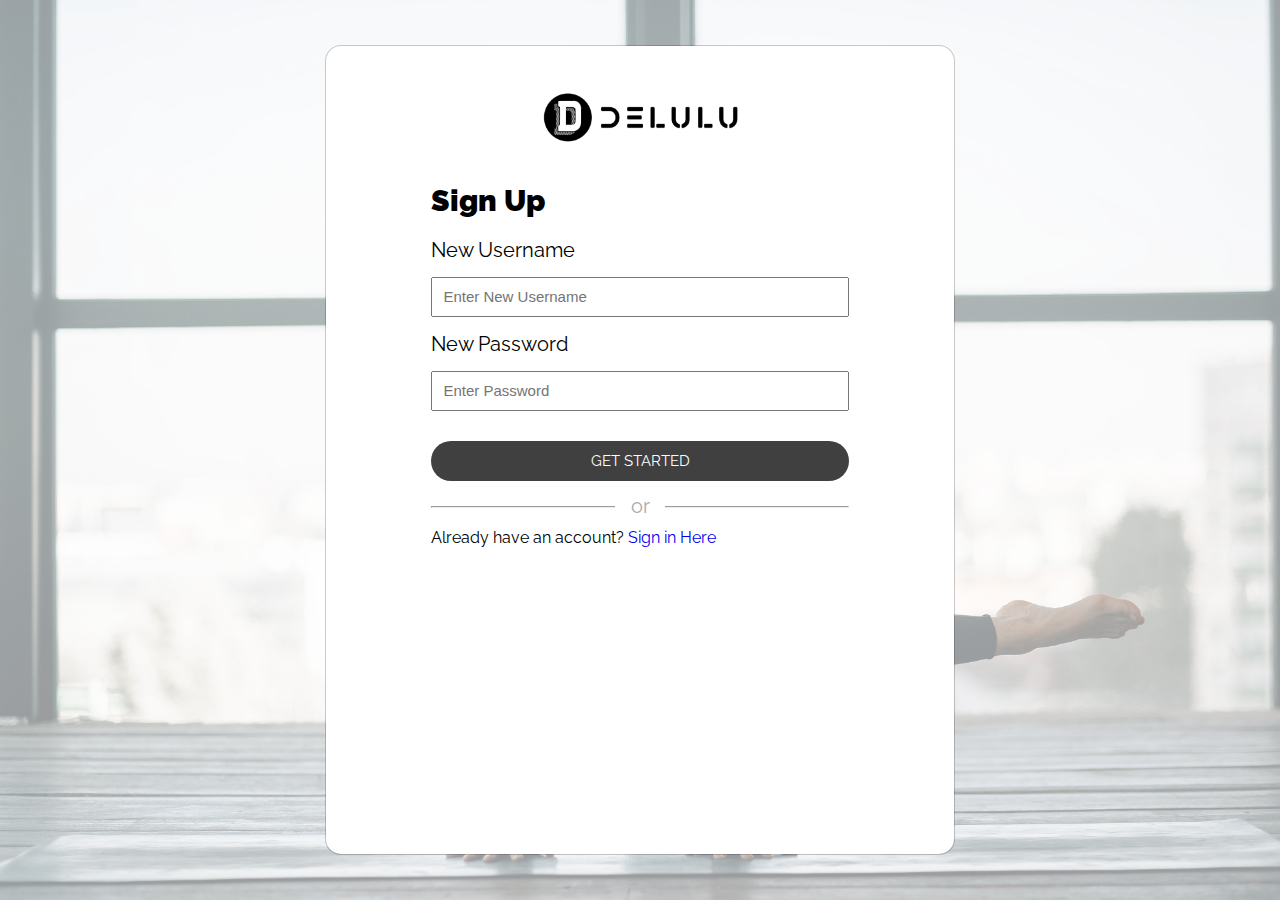
<file: signup.html>
<!DOCTYPE html>
<html>
<head>
  <meta name="viewport" content="width=device-width, initial-scale=1">
  <link href="stylesheet/styleLog.css" rel="stylesheet" type="text/css"/>
  <title>Sign Up</title>
</head>
<body>
  <div class="indexBackground">
    <div class="slideshow-container"></div>
    <div class="indexform">
      <div id="second">
        <div class="logo">
          <img src="img/logo.png" alt="Logo" class="img">
        </div>
        <h1>Sign Up</h1>
          <div class="form-group">
            <label for="username"> New Username </label>
            <p><input type="text" name="username" class="form-control" id="username" placeholder="Enter New Username"></p>
          </div>
          <div class="form-group">
            <label for="">New Password</label>
            <p><input type="password" name="password" class="form-control" id="password" placeholder="Enter Password"></p>
          </div>
          <div class="submit btn">
            <a href="index.html"><button type="submit" class="mybtn"><text>Get Started</text></button></a>
          </div>
          <div class="login-or">
            <hr class="hr-or">
            <span class="span-or">or</span>
        </div>
        <div class="form-group">
          <p class="text-center"><text>Already have an account? <a href="login.html"> Sign in Here </a></text></p>
        </div>
      </div>
    </div>
  </div>

  <script>
    document.addEventListener('DOMContentLoaded', function () {
    const images = [
      'img/img1.jpg',
      'img/img2.jpg',
      'img/img3.jpg',
      'img/img4.jpg',
      'img/img5.jpg',
      'img/img6.jpg',
      'img/img7.jpg'
    ];

    let currentImageIndex = 0;
    const slideshowContainer = document.querySelector('.slideshow-container');

    function changeImage() {
      const nextImageIndex = (currentImageIndex + 1) % images.length;
      const currentImage = document.createElement('img');
      currentImage.src = images[currentImageIndex];
      currentImage.classList.add('slideshow-image', 'fade-in');

      slideshowContainer.appendChild(currentImage);

      setTimeout(() => {
          currentImage.style.opacity = '0.4';
          setTimeout(() => {
              currentImage.style.opacity = '0';
              currentImage.remove();
              currentImageIndex = nextImageIndex;
              changeImage();
          }, 4000); // Change image every 4 seconds
      }, 50); // Show image after a short delay
    }
      changeImage();
    });
  </script>


</body>
</html>
</file>
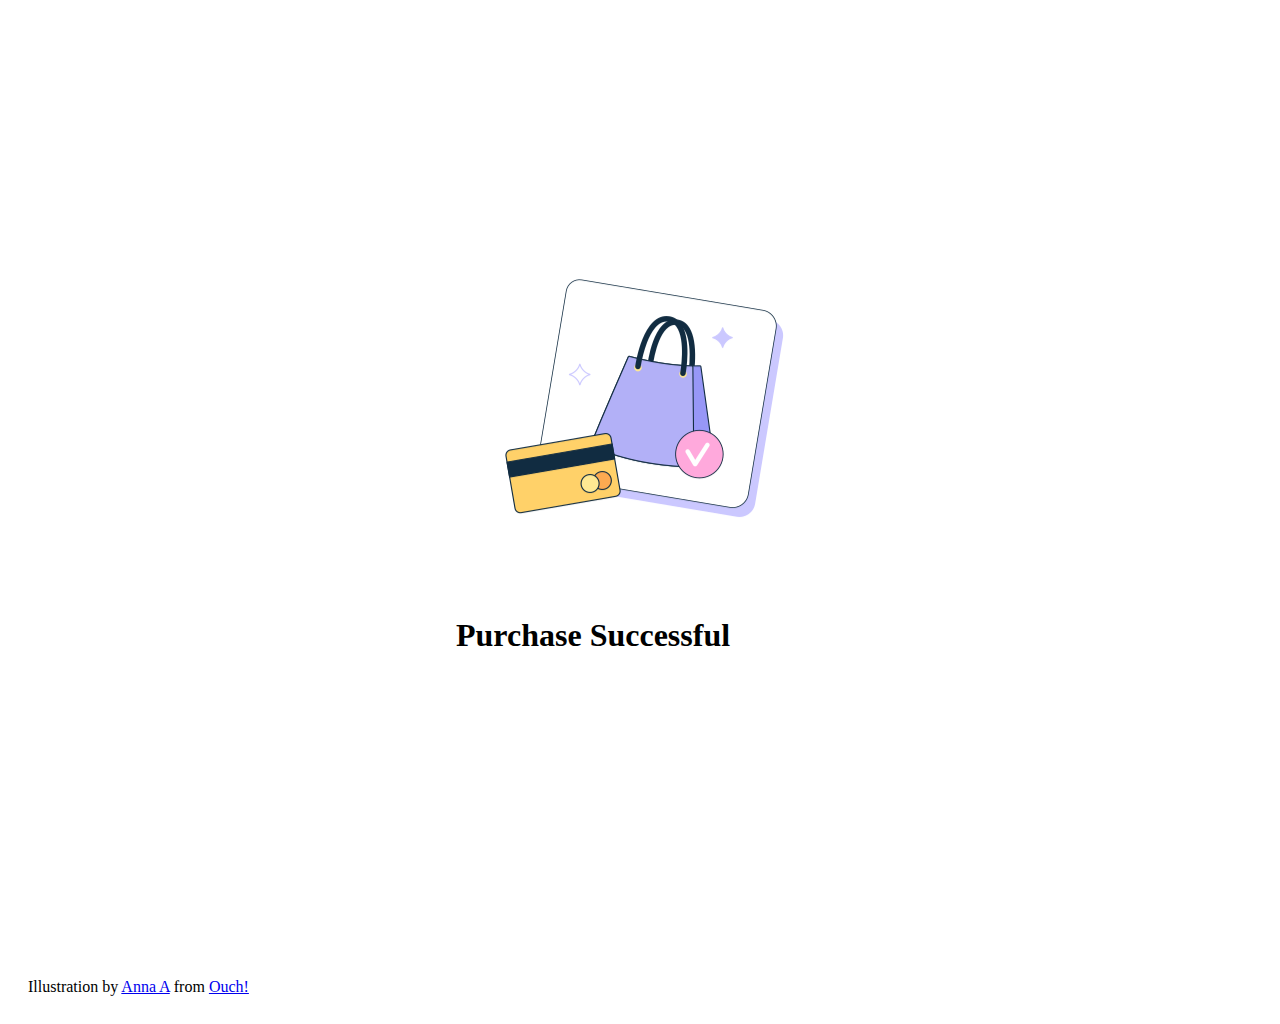
<file: success.html>
<!DOCTYPE html>
<html lang="en">
    <head>
        <meta charset="UTF-8">
        <meta name="viewport" content="width=device-width, initial-scale=1.0">
        <title>Checkout</title>
        <link href="https://cdn.jsdelivr.net/npm/bootstrap@5.3.2/dist/css/bootstrap.min.css" rel="stylesheet" integrity="sha384-T3c6CoIi6uLrA9TneNEoa7RxnatzjcDSCmG1MXxSR1GAsXEV/Dwwykc2MPK8M2HN" crossorigin="anonymous">
    </head>
    <style>
        body {
            padding: 20px;
        }
        .msg {
            position: absolute;
            top: 50%;
            left: 50%;
            transform: translate(-50%, -50%);
            padding: 10px
        }
        .footer {
            margin-top: 950px;
        }
    </style>
    <body>
        <div class="msg">
            <img src="img/purchase-success.png">
            <h1>Purchase Successful</h1>
        </div>

        <footer class="footer">
            Illustration by <a href="https://icons8.com/illustrations/author/eEbrZFlkyZbD">Anna A</a> from <a href="https://icons8.com/illustrations">Ouch!</a>
        </footer>
    </body>

  
</html>
</file>
<file: stylesheet/styleCart.css>
@import url('https://fonts.googleapis.com/css2?family=Raleway:ital,wght@0,100;0,200;0,400;1,300&display=swap');

*{
    font-family: 'Raleway', sans-serift;
    box-sizing: border-box;
}

html,
body {
  width: 100%;
  height: 100%;
  padding: 10px;
  margin: 0;
  background-color: #fffffe;
}

.shopping-cart {
  width: 750px;
  height: 423px;
  margin: 80px auto;
  background: #d9d4e7;
  box-shadow: 1px 2px 3px 0px rgba(0,0,0,0.10);
  border-radius: 6px;

  display: flex;
  flex-direction: column;
}

.title {
  height: 60px;
  border-bottom: 1px solid #E1E8EE;
  padding: 20px 30px;
  color: #0e172c;
  font-size: 18px;
  font-weight: 400;
}

.item {
  padding: 20px 30px;
  height: 120px;
  display: flex;
}

.item:nth-child(3) {
  border-top:  1px solid #E1E8EE;
  border-bottom:  1px solid #E1E8EE;
}

/* Buttons -  Delete and Like */
.buttons {
  position: relative;
  padding-top: 30px;
  margin-right: 60px;
}

.delete-btn {
  display: inline-block;
  cursor: pointer;
  width: 18px;
  height: 17px;
  background: url("../img/delete-icn.svg") no-repeat center;
  margin-right: 20px;
}

.delete-btn:hover {
    box-shadow: 0 12px 16px 0 rgba(0,0,0,0.24),0 17px 50px 0 rgba(0,0,0,0.19);
}

.like-btn {
  position: absolute;
  top: 9px;
  left: 15px;
  display: inline-block;
  background: url('../img/twitter-heart.png');
  width: 60px;
  height: 60px;
  background-size: 2900%;
  background-repeat: no-repeat;
  cursor: pointer;
}

.is-active {
  animation-name: animate;
  animation-duration: .8s;
  animation-iteration-count: 1;
  animation-timing-function: steps(28);
  animation-fill-mode: forwards;
}

@keyframes animate {
  0%   { background-position: left;  }
  50%  { background-position: right; }
  100% { background-position: right; }
}

/* Product Image */
.image {
  margin-right: 50px;
}


/* Product Description */
.description {
  padding-top: 10px;
  margin-right: 60px;
  width: 115px;
}

.description span {
  display: block;
  font-size: 14px;
  color: #0e172c;
  font-weight: 400;
}

.description span:first-child {
  margin-bottom: 5px;
}
.description span:last-child {
  font-weight: 300;
  margin-top: 8px;
  color: #0e172c;
}

/* Product Quantity */
.quantity {
  padding-top: 20px;
  margin-right: 60px;
}
.quantity input {
  -webkit-appearance: none;
  border: none;
  text-align: center;
  width: 32px;
  font-size: 16px;
  color: #43484D;
  font-weight: 300;
}

button[class*=btn] {
  width: 20px;
  height: 20px;
  background-color: #f9f8fc;
  border-radius: 6px;
  border: none;
  cursor: pointer;
}
.minus-btn img {
  margin-bottom: 3px;
}
.plus-btn img {
  margin-top: 2px;
}
button:focus,
input:focus {
  outline:0;
}

/* Total Price */
.total-price {
  width: 83px;
  padding-top: 27px;
  text-align: center;
  font-size: 16px;
  color: #0e172c;
  font-weight: 300;
}

/* Responsive */
@media (max-width: 800px) {
  .shopping-cart {
    width: 100%;
    height: auto;
    overflow: hidden;
  }
  .item {
    height: auto;
    flex-wrap: wrap;
    justify-content: center;
  }
  .image img {
    width: 50%;
  }
  .image,
  .quantity,
  .description {
    width: 100%;
    text-align: center;
    margin: 6px 0;
  }
  .buttons {
    margin-right: 20px;
  }
}
</file>
<file: stylesheet/styleCheckout.css>
@import url('https://fonts.googleapis.com/css2?family=Raleway:ital,wght@0,100;0,200;0,400;1,300&display=swap');


*{
    font-family: 'Raleway', sans-serift;
}

body{
    padding: 20px;
    background-color: #fffffe;
}

h1, h5{
    color: #0e172c;
}

#submit button{
   background-color: #f9f8fc;
   border: 1px solid #0e172c; 
}

button:hover {
    box-shadow: 0 12px 16px 0 rgba(0,0,0,0.24),0 17px 50px 0 rgba(0,0,0,0.19);
}

input{
    border: #0e172c;
}
</file>
<file: stylesheet/styleLog.css>
@import url('https://fonts.googleapis.com/css2?family=Raleway:ital,wght@0,100;0,200;0,400;1,300&display=swap');


*{
    margin: 0;
    padding: 0;
    box-sizing: border-box;
    font-family: 'Raleway', sans-serift;
    
}

html{
    scroll-behavior: smooth;
}


/********************* Log in css *********************/
.indexBackground {
    display: flex;
    justify-content: center;
    align-items: center;
    min-height: 100vh;
    background: white;
    padding: 0;
    margin: 0;
}

.indexform {
    display: flex;
    flex-direction: column;
    align-items: center;
    background-color: #fff;
    background-clip: padding-box;
    border: 1px solid rgba(0, 0, 0, 0.2);
    border-radius: 1rem;
    outline: 0;
    width: 70vh;
    height: 90vh;
    padding: 1rem;
    box-sizing: border-box;
    position: relative;
}


a{
    text-decoration: none !important;
}
h1{
    padding-bottom:20px;
    font-size: 30px;
    font-weight:900;
    
}

.logo {
    text-align: center; /* Center-align the logo and text */
    padding-bottom: 20px;
    padding-top: 10px;
}

.logo .img {
    max-width: 70%; /* Allow the logo to adjust its size */
}

.indexform label {
    width: 100%;
    margin: 5px 0;
    font-size: 20px;
    font-family: 'Raleway', sans-serif;
}
.indexform input,
.indexform button {
    width: 100%;
    height: 40px;
    font-size: 15px; /* Adjust font size to match the form */
    padding: 10px; /* Adjust padding for spacing */
    margin: 5px 0; /* Adjust margin for spacing */
    font-family:Arial, Helvetica, sans-serif
}

.submit.btn {
    margin-top: 10px; /* Adjust the margin for spacing */
    text-align: center;
}

.mybtn{
    border-radius:50px;
    border: none;
    text-transform:uppercase;
    background-color: rgb(64, 64, 64);
}

.submit.btn text{
    color: #fff;
}

.login-or {
    position: relative;
    color: #aaa;
    margin-top: 10px;
    margin-bottom: 10px;
    padding-top: 10px;
    
}
.span-or {
    display: block;
    position: absolute;
    left: 50%;
    top: -2px;
    margin-left: -25px;
    background-color: #fff;
    width: 50px;
    text-align: center;
    font-size: 20px;
    /* padding-bottom: 10px; */
}
.hr-or {
    height: 1px;
    margin-top: 0px !important;
    margin-bottom: 0px !important;
}

.form-group p{
    padding-top: 10px;
    padding-bottom: 10px;
    
}



/* Center the content inside the form */
#first, #second{
    width:70%;
    display: flex;
    flex-direction: column;
    align-items: left;
}


/************** Slideshow Background **************/

/* Style for the slideshow container */
.slideshow-container {
    position: absolute;
    top: 0;
    left: 0;
    width: 100%;
    height: 100%;
    overflow: hidden;
}

/* Style for individual slideshow images */
.slideshow-image {
    position: absolute;
    top: 0;
    left: 0;
    width: 100%;
    height: 100%;
    object-fit: cover;
    opacity: 0;
    transition: opacity 1s ease-in-out;
}
</file>
<file: catalogue.css>
/* Typography imported from Google Fonts */
@import url('https://fonts.googleapis.com/css?family=Playfair+Display|Source+Sans+Pro:200,400');

h1, h2, h3, h4, h5, h6 {
  font-family: 'Playfair Display', serif;
}

p, a {
  font-family: 'Source Sans Pro', sans-serif;
}

/* Generic styles */
html {
  scroll-behavior: smooth;
}

a {
  text-decoration: none;
  color: white;
  border-radius: .25rem;
  text-align: center;
  display: inline-block;
  transition: all .3s;
}

a:hover {
  opacity: .6;
}

/* Styles for the hero image */
.hero {
  /* Photo by mnm.all on Unsplash */
  background: url("./img/pink\ bra.jpg") center;
  background-size: cover;
  padding: 4rem 2rem;
  /* grid styles */
  display: grid;
  grid-template-columns: repeat(auto-fit, minmax(240px, 1fr));
  align-items: center;
}

.hero > * {
  color: white;
}

.hero > h1 {
  font-size: 4rem;
  padding-bottom: 1rem;
}

.hero > article > p {
  font-size: 1.5rem;
  font-weight: 200;
}

.hero > article > a {
  padding: 1rem;
  margin-top: .75rem;
}
</file>
